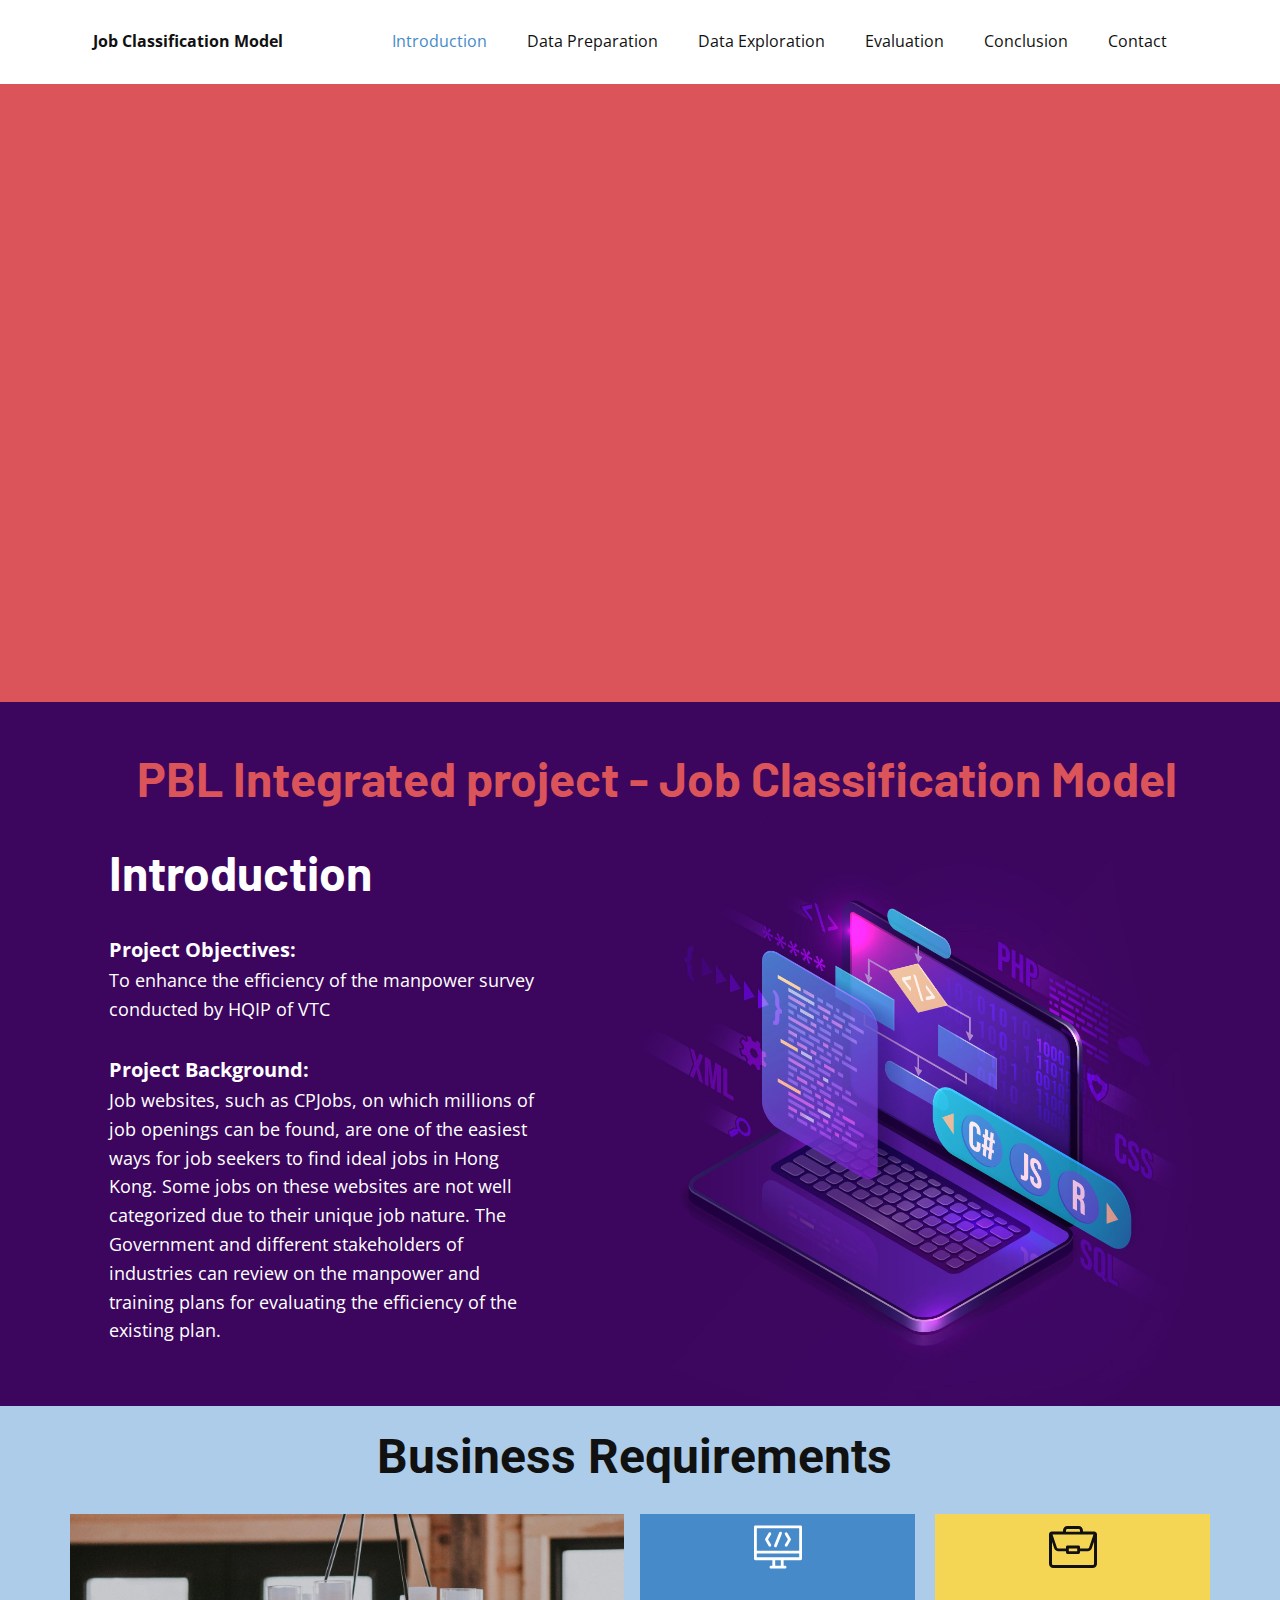
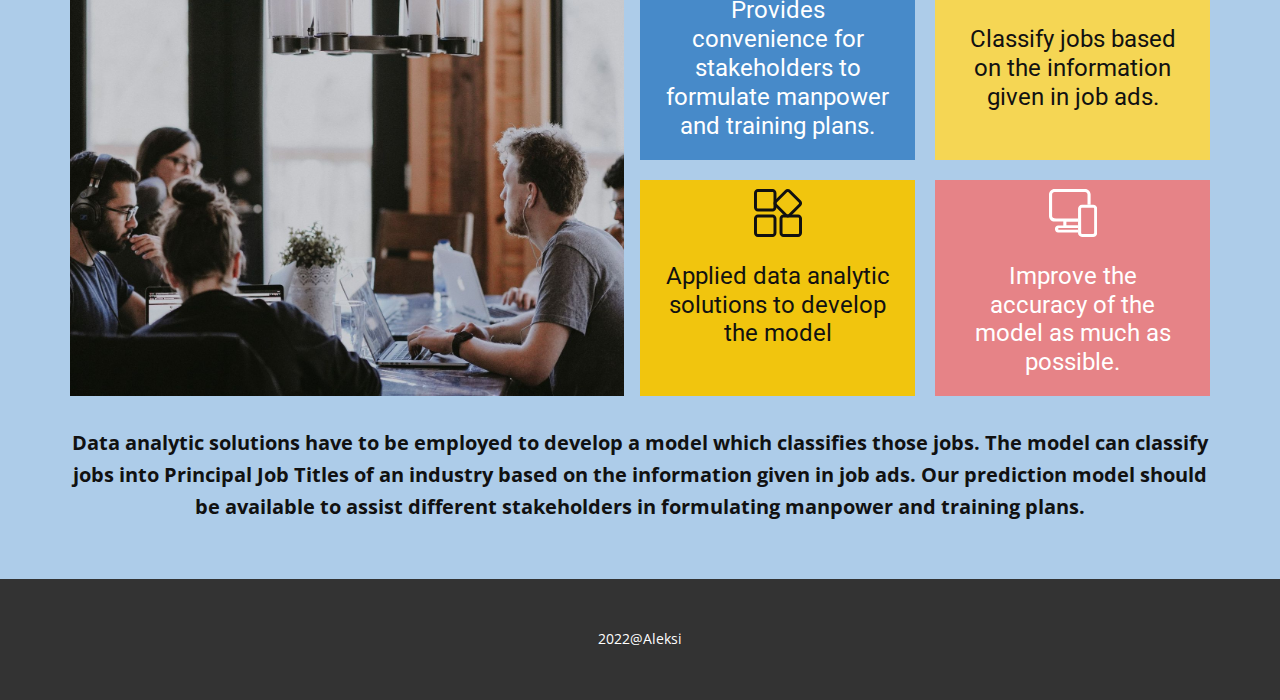
<file: index.html>
<!DOCTYPE html>
<html style="font-size: 16px;" lang="en"><head>
<!-- Google tag (gtag.js) -->
<script async src="https://www.googletagmanager.com/gtag/js?id=G-549F4WV873"></script>
<script>
  window.dataLayer = window.dataLayer || [];
  function gtag(){dataLayer.push(arguments);}
  gtag('js', new Date());

  gtag('config', 'G-549F4WV873');
</script>

    <meta name="viewport" content="width=device-width, initial-scale=1.0">
    <meta charset="utf-8">
    <meta name="keywords" content="Web Software Developers, Key Features, Data Visualization, IT solutions, IT solutions, Web Analytics, We are directly involved in t​he process, Get in Touch!">
    <meta name="description" content="">
    <title>Introduction</title>
    <link rel="stylesheet" href="bkz.css" media="screen">
<link rel="stylesheet" href="Introduction.css" media="screen">
    <script class="u-script" type="text/javascript" src="jquery.js" defer=""></script>
    <script class="u-script" type="text/javascript" src="bkz.js" defer=""></script>
    <meta name="generator" content="BKz 4.13.4">
    <link id="u-theme-google-font" rel="stylesheet" href="https://fonts.googleapis.com/css?family=Roboto:100,100i,300,300i,400,400i,500,500i,700,700i,900,900i|Open+Sans:300,300i,400,400i,500,500i,600,600i,700,700i,800,800i">
    <link id="u-page-google-font" rel="stylesheet" href="https://fonts.googleapis.com/css?family=Barlow:100,100i,200,200i,300,300i,400,400i,500,500i,600,600i,700,700i,800,800i,900,900i">
    
    
    
    
    <script type="application/ld+json">{
		"@context": "http://schema.org",
		"@type": "Organization",
		"name": ""
}</script>
    <meta name="theme-color" content="#478ac9">
    <meta property="og:title" content="Introduction">
    <meta property="og:type" content="website">
  </head>
  <body data-home-page="Introduction.html" data-home-page-title="Introduction" class="u-body u-xl-mode"><header class="u-clearfix u-header u-header" id="sec-3e84"><div class="u-clearfix u-sheet u-sheet-1">
        <nav class="u-menu u-menu-dropdown u-offcanvas u-menu-1" data-position="">
          <div class="menu-collapse" style="font-size: 1rem; letter-spacing: 0px;">
            <a class="u-button-style u-custom-left-right-menu-spacing u-custom-padding-bottom u-custom-top-bottom-menu-spacing u-nav-link u-text-active-palette-1-base u-text-hover-palette-2-base" href="#">
              <svg class="u-svg-link" viewBox="0 0 24 24"><use xmlns:xlink="http://www.w3.org/1999/xlink" xlink:href="#menu-hamburger"></use></svg>
              <svg class="u-svg-content" version="1.1" id="menu-hamburger" viewBox="0 0 16 16" x="0px" y="0px" xmlns:xlink="http://www.w3.org/1999/xlink" xmlns="http://www.w3.org/2000/svg"><g><rect y="1" width="16" height="2"></rect><rect y="7" width="16" height="2"></rect><rect y="13" width="16" height="2"></rect>
</g></svg>
            </a>
          </div>
          <div class="u-custom-menu u-nav-container">
            <ul class="u-nav u-unstyled u-nav-1"><li class="u-nav-item"><a class="u-button-style u-nav-link u-text-active-palette-1-base u-text-hover-palette-2-base" href="Introduction.html" style="padding: 10px 20px;"> Introduction</a>
</li><li class="u-nav-item"><a class="u-button-style u-nav-link u-text-active-palette-1-base u-text-hover-palette-2-base" href="Data-Preparation.html" style="padding: 10px 20px;">Data Preparation</a>
</li><li class="u-nav-item"><a class="u-button-style u-nav-link u-text-active-palette-1-base u-text-hover-palette-2-base" href="​Data-Exploration.html" style="padding: 10px 20px;"> Data Exploration</a>
</li><li class="u-nav-item"><a class="u-button-style u-nav-link u-text-active-palette-1-base u-text-hover-palette-2-base" href="Evaluation.html" style="padding: 10px 20px;">Evaluation</a>
</li><li class="u-nav-item"><a class="u-button-style u-nav-link u-text-active-palette-1-base u-text-hover-palette-2-base" href="​Conclusion.html" style="padding: 10px 20px;"> Conclusion</a>
</li><li class="u-nav-item"><a class="u-button-style u-nav-link u-text-active-palette-1-base u-text-hover-palette-2-base" href="Contact.html" style="padding: 10px 20px;">Contact</a>
</li></ul>
          </div>
          <div class="u-custom-menu u-nav-container-collapse">
            <div class="u-black u-container-style u-inner-container-layout u-opacity u-opacity-95 u-sidenav">
              <div class="u-inner-container-layout u-sidenav-overflow">
                <div class="u-menu-close"></div>
                <ul class="u-align-center u-nav u-popupmenu-items u-unstyled u-nav-2"><li class="u-nav-item"><a class="u-button-style u-nav-link" href="Introduction.html"> Introduction</a>
</li><li class="u-nav-item"><a class="u-button-style u-nav-link" href="Data-Preparation.html">Data Preparation</a>
</li><li class="u-nav-item"><a class="u-button-style u-nav-link" href="​Data-Exploration.html"> Data Exploration</a>
</li><li class="u-nav-item"><a class="u-button-style u-nav-link" href="Evaluation.html">Evaluation</a>
</li><li class="u-nav-item"><a class="u-button-style u-nav-link" href="​Conclusion.html"> Conclusion</a>
</li><li class="u-nav-item"><a class="u-button-style u-nav-link" href="Contact.html">Contact</a>
</li></ul>
              </div>
            </div>
            <div class="u-black u-menu-overlay u-opacity u-opacity-70"></div>
          </div>
        </nav>
        <p class="u-text u-text-default u-text-1"><b>Job Classification Model</b>
        </p>
      </div></header>
    <section class="u-align-center u-clearfix u-palette-2-base u-section-1" id="sec-b5ca">
      <div class="u-clearfix u-sheet u-valign-middle u-sheet-1">
        <div class="u-align-left u-expanded-width-sm u-expanded-width-xs u-video u-video-1">
          <div class="embed-responsive embed-responsive-1">
            <iframe style="position: absolute;top: 0;left: 0;width: 100%;height: 100%;" class="embed-responsive-item" src="https://www.youtube.com/embed/cItAq_md2cc?autoplay=1&mute=1;showinfo=0&amp;controls=0&amp;start=0" frameborder="0" allowfullscreen=""></iframe>
          </div>
        </div>
      </div>
    </section>
    <section class="u-align-left u-clearfix u-image u-section-2" id="carousel_3e8e" data-image-width="1980" data-image-height="1350">
      <div class="u-clearfix u-sheet u-sheet-1">
        <div class="u-clearfix u-layout-wrap u-layout-wrap-1">
          <div class="u-gutter-0 u-layout">
            <div class="u-layout-row">
              <div class="u-align-left u-container-style u-layout-cell u-left-cell u-shape-rectangle u-size-27 u-layout-cell-1">
                <div class="u-container-layout u-container-layout-1">
                  <h1 class="Introduction u-custom-font u-text u-text-body-alt-color u-text-1"> Introduction</h1>
                  <p class="u-text u-text-body-alt-color u-text-2">
                    <span style="font-weight: 700;">
                      <span style="font-size: 1.25rem;">Project Objectives:</span>
                    </span>
                    <br> To enhance the
efficiency of the manpower survey conducted by HQIP of VTC&nbsp;&nbsp;<br>
                  </p>
                  <p class="u-text u-text-body-alt-color u-text-3">
                    <span style="font-weight: 700;">
                      <span style="font-size: 1.25rem;">Project Background:</span>
                    </span>
                    <span style="font-weight: 700;">
                      <br>
                    </span> Job websites, such as
CPJobs, on which millions of job openings can be found, are one of the easiest
ways for job seekers to find ideal jobs in Hong Kong. Some jobs on these websites
are not well categorized due to their unique job nature. The Government and different
stakeholders of industries can review on the manpower and training plans for
evaluating the efficiency of the existing plan.&nbsp;<br>
                  </p>
                </div>
              </div>
              <div class="u-align-left u-container-style u-image u-layout-cell u-right-cell u-size-33 u-image-1" data-image-width="1372" data-image-height="1235">
                <div class="u-container-layout u-valign-bottom u-container-layout-2"></div>
              </div>
            </div>
          </div>
        </div>
        <h1 class="Introduction u-custom-font u-text u-text-body-alt-color u-text-4">
          <span class="u-text-palette-2-base"> PBL Integrated project - Job Classification Model&nbsp;</span>
          <br>
        </h1>
      </div>
    </section>
    <section class="u-align-center u-clearfix u-palette-1-light-2 u-section-3" id="carousel_7a94">
      <div class="u-clearfix u-sheet u-sheet-1">
        <h1 class="u-align-center u-text u-text-1"> Business Requirements&nbsp;<br>
        </h1>
        <img alt="" class="u-expanded-width-md u-expanded-width-sm u-expanded-width-xs u-image u-image-default u-image-1" src="images/pc1.1.jpg" data-image-width="1920" data-image-height="1259">
        <div class="u-expanded-width-md u-expanded-width-sm u-expanded-width-xs u-list u-list-1">
          <div class="u-repeater u-repeater-1">
            <div class="u-align-center u-container-style u-custom-item u-list-item u-palette-1-base u-repeater-item u-list-item-1">
              <div class="u-container-layout u-similar-container u-container-layout-1"><span class="u-icon u-icon-1"><svg class="u-svg-link" preserveAspectRatio="xMidYMin slice" viewBox="0 0 512 512" style=""><use xmlns:xlink="http://www.w3.org/1999/xlink" xlink:href="#svg-d891"></use></svg><svg class="u-svg-content" viewBox="0 0 512 512" id="svg-d891"><g><path d="m497 26h-482c-8.284 0-15 6.716-15 15v340c0 8.284 6.716 15 15 15h181v60h-15c-8.284 0-15 6.716-15 15s6.716 15 15 15h150c8.284 0 15-6.716 15-15s-6.716-15-15-15h-15v-60h181c8.284 0 15-6.716 15-15v-340c0-8.284-6.716-15-15-15zm-15 30v240h-452v-240zm-196 400h-60v-60h60zm-256-90v-40h452v40z"></path><path d="m223.381 258.012c1.818.724 3.694 1.066 5.539 1.066 5.964 0 11.604-3.581 13.942-9.46l54.15-136.147c3.062-7.697-.697-16.42-8.395-19.481-7.698-3.063-16.42.697-19.481 8.395l-54.15 136.148c-3.061 7.696.698 16.417 8.395 19.479z"></path><path d="m335.557 250.526c2.367 1.372 4.953 2.023 7.504 2.023 5.177 0 10.213-2.683 12.994-7.484l36.363-62.777c2.741-4.732 2.69-10.58-.133-15.263l-36.363-60.315c-4.277-7.095-13.495-9.378-20.591-5.102-7.095 4.277-9.379 13.496-5.102 20.591l31.786 52.724-31.919 55.106c-4.153 7.167-1.708 16.345 5.461 20.497z"></path><path d="m155.945 245.065c2.782 4.802 7.817 7.484 12.994 7.484 2.551 0 5.138-.651 7.504-2.023 7.168-4.152 9.613-13.33 5.461-20.498l-31.919-55.106 31.786-52.724c4.277-7.095 1.993-16.313-5.102-20.591-7.096-4.278-16.314-1.993-20.591 5.102l-36.363 60.315c-2.823 4.683-2.874 10.531-.133 15.263z"></path>
</g></svg>
            
            
          </span>
                <h4 class="u-align-center u-custom-item u-text u-text-2"> Provides convenience for stakeholders to formulate manpower and training plans.<br>
                </h4>
              </div>
            </div>
            <div class="u-align-center u-container-style u-custom-item u-list-item u-palette-3-light-1 u-repeater-item u-list-item-2">
              <div class="u-container-layout u-similar-container u-container-layout-2"><span class="u-icon u-icon-2"><svg class="u-svg-link" preserveAspectRatio="xMidYMin slice" viewBox="0 0 128 128" style=""><use xmlns:xlink="http://www.w3.org/1999/xlink" xlink:href="#svg-5919"></use></svg><svg class="u-svg-content" viewBox="0 0 128 128" id="svg-5919"><path d="m78.9 15.9c2.1 0 3.7 1.7 3.7 3.7v3.7h-37.2v-3.7c0-2 1.7-3.7 3.7-3.7h29.8m39.7 14.8-11.6 34.5c-0.5 1.5-1.9 2.5-3.5 2.5h-20.9v-3.7c0-2-1.7-3.7-3.7-3.7h-29.8c-2.1 0-3.7 1.7-3.7 3.7v3.7h-20.9c-1.6 0-3-1-3.5-2.5l-11.6-34.5h109.2m1.5 19.1v58.6c0 2-1.7 3.7-3.7 3.7h-104.7c-2.1 0-3.7-1.7-3.7-3.7v-58.6l5.9 17.7c1.5 4.5 5.8 7.6 10.6 7.6h20.9v3.7c0 2 1.7 3.7 3.7 3.7h29.8c2.1 0 3.7-1.7 3.7-3.7v-3.7h20.9c4.8 0 9.1-3 10.6-7.6l6-17.7m-44.9 17.9v7.4h-22.4v-7.4h22.4m15.3-44.9v-3.2c0-6.4-5.2-11.6-11.6-11.6h-29.8c-6.4 0-11.7 5.2-11.7 11.6v3.2h-29.5c-4.4 0-7.9 3.5-7.9 7.9v77.7c0 6.4 5.2 11.6 11.7 11.6h104.7c6.4 0 11.7-5.2 11.7-11.6v-77.7c0-4.4-3.6-7.9-7.9-7.9h-29.7z"></path></svg>
            
            
          </span>
                <h4 class="u-align-center u-custom-item u-text u-text-3">
                  <br>Classify jobs based on the information given in job ads.<br>
                </h4>
              </div>
            </div>
            <div class="u-align-center u-container-style u-custom-item u-list-item u-palette-3-base u-repeater-item u-shape-rectangle">
              <div class="u-container-layout u-similar-container u-container-layout-3"><span class="u-icon u-icon-3"><svg class="u-svg-link" preserveAspectRatio="xMidYMin slice" viewBox="0 0 128 128" style=""><use xmlns:xlink="http://www.w3.org/1999/xlink" xlink:href="#svg-492f"></use></svg><svg class="u-svg-content" viewBox="0 0 128 128" id="svg-492f"><path d="m117.4 76c1.5 0 2.7 1.2 2.7 2.7v38.7c0 1.5-1.2 2.7-2.7 2.7h-38.7c-1.5 0-2.7-1.2-2.7-2.7v-38.7c0-1.5 1.2-2.7 2.7-2.7h38.7m0-7.9h-38.7c-5.8 0-10.6 4.8-10.6 10.6v38.7c0 5.8 4.8 10.6 10.6 10.6h38.7c5.8 0 10.6-4.8 10.6-10.6v-38.7c0-5.8-4.8-10.6-10.6-10.6z"></path><path d="m49.3 7.9c1.5 0 2.7 1.2 2.7 2.7v38.7c0 1.5-1.2 2.7-2.7 2.7h-38.7c-1.5 0-2.7-1.2-2.7-2.7v-38.7c0-1.5 1.2-2.7 2.7-2.7h38.7m0-7.9h-38.7c-5.8 0-10.6 4.8-10.6 10.6v38.7c0 5.8 4.8 10.6 10.6 10.6h38.7c5.8 0 10.6-4.8 10.6-10.6v-38.7c0-5.8-4.8-10.6-10.6-10.6z"></path><path d="m90 7.9c0.7 0 1.4 0.3 1.9 0.8l27.4 27.4c1 1 1 2.7 0 3.8l-27.4 27.3c-0.5 0.5-1.2 0.8-1.9 0.8s-1.4-0.3-1.9-0.8l-27.3-27.3c-1-1-1-2.7 0-3.8l27.3-27.4c0.6-0.5 1.3-0.8 1.9-0.8m0-7.9c-2.8 0-5.5 1.1-7.5 3.1l-27.3 27.4c-2 2-3.1 4.7-3.1 7.5s1.1 5.5 3.1 7.5l27.4 27.4c2 2 4.7 3.1 7.5 3.1s5.5-1.1 7.5-3.1l27.4-27.4c2-2 3.1-4.7 3.1-7.5s-1.1-5.5-3.1-7.5l-27.5-27.4c-2-2-4.6-3.1-7.5-3.1z"></path><path d="m49.3 76c1.5 0 2.7 1.2 2.7 2.7v38.7c0 1.5-1.2 2.7-2.7 2.7h-38.7c-1.5 0-2.7-1.2-2.7-2.7v-38.7c0-1.5 1.2-2.7 2.7-2.7h38.7m0-7.9h-38.7c-5.8 0-10.6 4.8-10.6 10.6v38.7c0 5.8 4.8 10.6 10.6 10.6h38.7c5.8 0 10.6-4.8 10.6-10.6v-38.7c0-5.8-4.8-10.6-10.6-10.6z"></path></svg>
            
            
          </span>
                <h4 class="u-align-center u-custom-item u-text u-text-4"> Applied data analytic solutions to develop the model</h4>
              </div>
            </div>
            <div class="u-align-center u-container-style u-list-item u-palette-2-light-1 u-repeater-item u-shape-rectangle u-list-item-4">
              <div class="u-container-layout u-similar-container u-container-layout-4"><span class="u-icon u-icon-4"><svg class="u-svg-link" preserveAspectRatio="xMidYMin slice" viewBox="0 0 128 128" style=""><use xmlns:xlink="http://www.w3.org/1999/xlink" xlink:href="#svg-4ce9"></use></svg><svg class="u-svg-content" viewBox="0 0 128 128" id="svg-4ce9"><path d="m26.4 108.7c-1.2 0-2.2-1-2.2-2.2s1-2.2 4.7-2.2h48.7v-7.4h-31.2v-9.9h31.2v-8.4h-58.7c-7.7 0-10.6-3-10.6-6.6v-57.1c0-3.7 3-6.6 6.6-6.6h81.2c3.7 0 6.6 3 6.6 6.6v27h8.3v-27c0-8.2-6.7-14.9-14.9-14.9h-81.2c-8.2 0-14.9 6.7-14.9 14.9v57.1c0 8.2 6.7 14.9 14.9 14.9h23.2v10.1h-13.8c-4.3 0-8.5 3.7-8.5 9.5v0.2c0 4.6 3.7 9.3 8.3 9.3h53.5v-7.3h-51.2z"></path><path d="m118 41.9h-30c-5.8 0-10.5 4.7-10.5 10.6 0 0 0.1 66.3 0.1 66.4 0 4.3 5.1 9 10.4 9h30c5.6 0 10.2-4.4 10.5-10.1v-65.3c0-5.9-4.7-10.6-10.5-10.6zm2.4 75.5c-0.1 1.3-1.1 2.3-2.4 2.3h-30c-1 0-1.9-0.7-2.2-1.6l-0.2-65.6c0-1.3 1.1-2.4 2.4-2.4h30c1.3 0 2.4 1.1 2.4 2.4v64.9z"></path></svg>
            
            
          </span>
                <h4 class="u-align-center u-custom-item u-text u-text-5"> Improve the accuracy of the model as much as possible.<br>
                </h4>
              </div>
            </div>
          </div>
        </div>
        <p class="u-align-center u-text u-text-6"> Data analytic solutions have to be employed to develop a model which classifies those jobs. The model can classify jobs into Principal Job Titles of an industry based on the information given in job ads. Our prediction model should be available to assist different stakeholders in formulating manpower and training plans.</p>
      </div>
    </section>
    
    
    <footer class="u-align-center u-clearfix u-footer u-grey-80 u-footer" id="sec-b8c3"><div class="u-clearfix u-sheet u-sheet-1">
        <p class="u-small-text u-text u-text-variant u-text-1">2022@Aleksi</p>
      </div></footer>

  
</body></html>
</file>
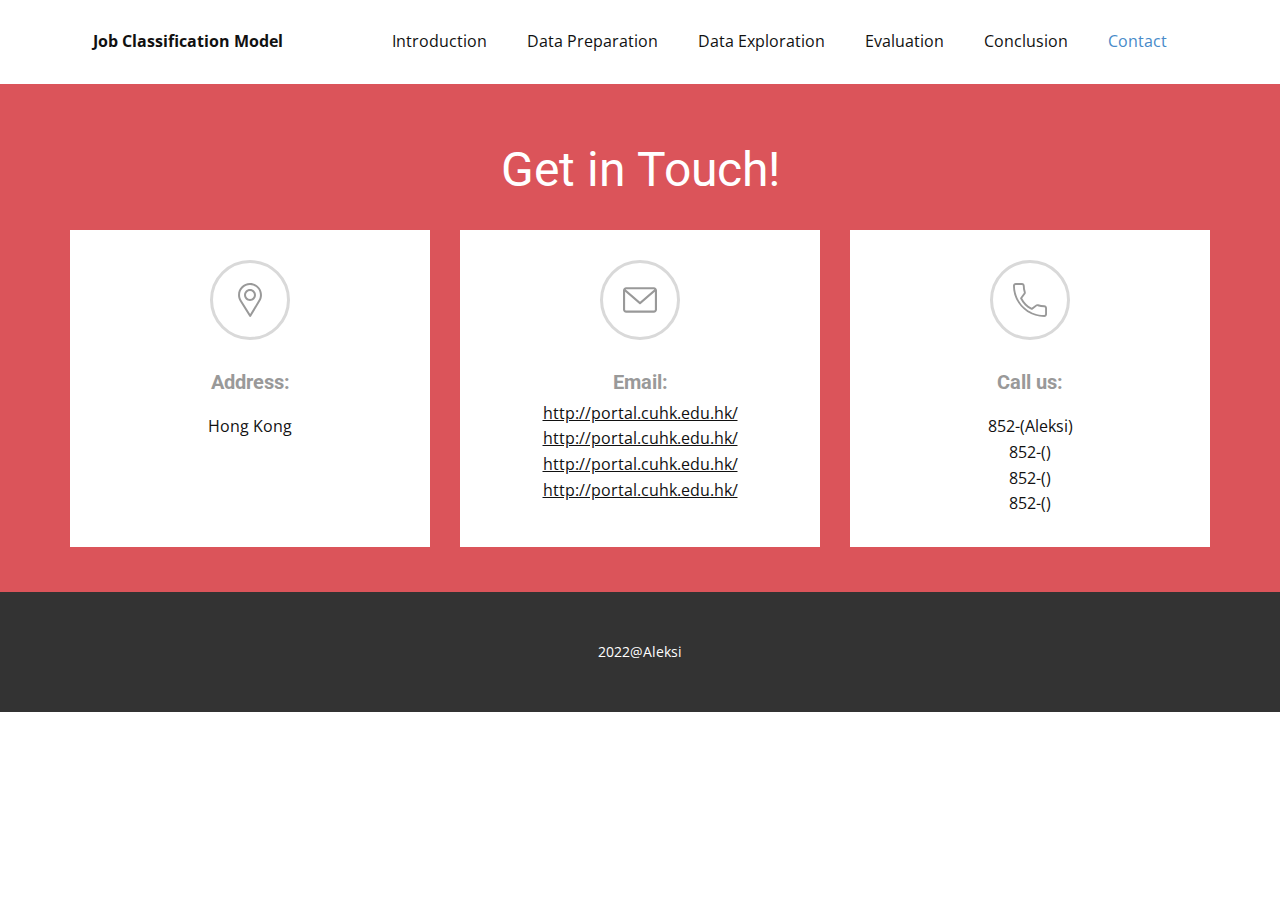
<file: Contact.html>
<!DOCTYPE html>
<html style="font-size: 16px;" lang="en"><head>
<!-- Google tag (gtag.js) -->
<script async src="https://www.googletagmanager.com/gtag/js?id=G-549F4WV873"></script>
<script>
  window.dataLayer = window.dataLayer || [];
  function gtag(){dataLayer.push(arguments);}
  gtag('js', new Date());

  gtag('config', 'G-549F4WV873');
</script>

    <meta name="viewport" content="width=device-width, initial-scale=1.0">
    <meta charset="utf-8">
    <meta name="keywords" content="Get in Touch!">
    <meta name="description" content="">
    <title>Contact</title>
    <link rel="stylesheet" href="bkz.css" media="screen">
<link rel="stylesheet" href="Contact.css" media="screen">
    <script class="u-script" type="text/javascript" src="jquery.js" defer=""></script>
    <script class="u-script" type="text/javascript" src="bkz.js" defer=""></script>
    <meta name="generator" content="BKz 4.13.4">
    <link id="u-theme-google-font" rel="stylesheet" href="https://fonts.googleapis.com/css?family=Roboto:100,100i,300,300i,400,400i,500,500i,700,700i,900,900i|Open+Sans:300,300i,400,400i,500,500i,600,600i,700,700i,800,800i">
    
    
    <script type="application/ld+json">{
		"@context": "http://schema.org",
		"@type": "Organization",
		"name": ""
}</script>
    <meta name="theme-color" content="#478ac9">
    <meta property="og:title" content="Contact">
    <meta property="og:type" content="website">
  </head>
  <body class="u-body u-xl-mode"><header class="u-clearfix u-header u-header" id="sec-3e84"><div class="u-clearfix u-sheet u-sheet-1">
        <nav class="u-menu u-menu-dropdown u-offcanvas u-menu-1" data-position="">
          <div class="menu-collapse" style="font-size: 1rem; letter-spacing: 0px;">
            <a class="u-button-style u-custom-left-right-menu-spacing u-custom-padding-bottom u-custom-top-bottom-menu-spacing u-nav-link u-text-active-palette-1-base u-text-hover-palette-2-base" href="#">
              <svg class="u-svg-link" viewBox="0 0 24 24"><use xmlns:xlink="http://www.w3.org/1999/xlink" xlink:href="#menu-hamburger"></use></svg>
              <svg class="u-svg-content" version="1.1" id="menu-hamburger" viewBox="0 0 16 16" x="0px" y="0px" xmlns:xlink="http://www.w3.org/1999/xlink" xmlns="http://www.w3.org/2000/svg"><g><rect y="1" width="16" height="2"></rect><rect y="7" width="16" height="2"></rect><rect y="13" width="16" height="2"></rect>
</g></svg>
            </a>
          </div>
          <div class="u-custom-menu u-nav-container">
            <ul class="u-nav u-unstyled u-nav-1"><li class="u-nav-item"><a class="u-button-style u-nav-link u-text-active-palette-1-base u-text-hover-palette-2-base" href="Introduction.html" style="padding: 10px 20px;"> Introduction</a>
</li><li class="u-nav-item"><a class="u-button-style u-nav-link u-text-active-palette-1-base u-text-hover-palette-2-base" href="Data-Preparation.html" style="padding: 10px 20px;">Data Preparation</a>
</li><li class="u-nav-item"><a class="u-button-style u-nav-link u-text-active-palette-1-base u-text-hover-palette-2-base" href="​Data-Exploration.html" style="padding: 10px 20px;"> Data Exploration</a>
</li><li class="u-nav-item"><a class="u-button-style u-nav-link u-text-active-palette-1-base u-text-hover-palette-2-base" href="Evaluation.html" style="padding: 10px 20px;">Evaluation</a>
</li><li class="u-nav-item"><a class="u-button-style u-nav-link u-text-active-palette-1-base u-text-hover-palette-2-base" href="​Conclusion.html" style="padding: 10px 20px;"> Conclusion</a>
</li><li class="u-nav-item"><a class="u-button-style u-nav-link u-text-active-palette-1-base u-text-hover-palette-2-base" href="Contact.html" style="padding: 10px 20px;">Contact</a>
</li></ul>
          </div>
          <div class="u-custom-menu u-nav-container-collapse">
            <div class="u-black u-container-style u-inner-container-layout u-opacity u-opacity-95 u-sidenav">
              <div class="u-inner-container-layout u-sidenav-overflow">
                <div class="u-menu-close"></div>
                <ul class="u-align-center u-nav u-popupmenu-items u-unstyled u-nav-2"><li class="u-nav-item"><a class="u-button-style u-nav-link" href="Introduction.html"> Introduction</a>
</li><li class="u-nav-item"><a class="u-button-style u-nav-link" href="Data-Preparation.html">Data Preparation</a>
</li><li class="u-nav-item"><a class="u-button-style u-nav-link" href="​Data-Exploration.html"> Data Exploration</a>
</li><li class="u-nav-item"><a class="u-button-style u-nav-link" href="Evaluation.html">Evaluation</a>
</li><li class="u-nav-item"><a class="u-button-style u-nav-link" href="​Conclusion.html"> Conclusion</a>
</li><li class="u-nav-item"><a class="u-button-style u-nav-link" href="Contact.html">Contact</a>
</li></ul>
              </div>
            </div>
            <div class="u-black u-menu-overlay u-opacity u-opacity-70"></div>
          </div>
        </nav>
        <p class="u-text u-text-default u-text-1"><b>Job Classification Model</b>
        </p>
      </div></header> 
    <section class="u-align-center u-clearfix u-palette-2-base u-section-1" id="sec-b3f1">
      <div class="u-clearfix u-sheet u-sheet-1">
        <h1 class="u-text u-text-1">Get in Touch!<br>
        </h1>
        <div class="u-clearfix u-expanded-width u-gutter-30 u-layout-wrap u-layout-wrap-1">
          <div class="u-gutter-0 u-layout">
            <div class="u-layout-col">
              <div class="u-size-60">
                <div class="u-layout-row">
                  <div class="u-align-center u-container-style u-layout-cell u-left-cell u-size-20 u-white u-layout-cell-1">
                    <div class="u-container-layout u-valign-top u-container-layout-1"><span class="u-border-3 u-border-grey-15 u-icon u-icon-circle u-text-grey-40 u-icon-1"><svg class="u-svg-link" preserveAspectRatio="xMidYMin slice" viewBox="0 0 512 512" style=""><use xmlns:xlink="http://www.w3.org/1999/xlink" xlink:href="#svg-efd4"></use></svg><svg class="u-svg-content" viewBox="0 0 512 512" x="0px" y="0px" id="svg-efd4" style="enable-background:new 0 0 512 512;"><g><g><path d="M256,0C156.748,0,76,80.748,76,180c0,33.534,9.289,66.26,26.869,94.652l142.885,230.257    c2.737,4.411,7.559,7.091,12.745,7.091c0.04,0,0.079,0,0.119,0c5.231-0.041,10.063-2.804,12.75-7.292L410.611,272.22    C427.221,244.428,436,212.539,436,180C436,80.748,355.252,0,256,0z M384.866,256.818L258.272,468.186l-129.905-209.34    C113.734,235.214,105.8,207.95,105.8,180c0-82.71,67.49-150.2,150.2-150.2S406.1,97.29,406.1,180    C406.1,207.121,398.689,233.688,384.866,256.818z"></path>
</g>
</g><g><g><path d="M256,90c-49.626,0-90,40.374-90,90c0,49.309,39.717,90,90,90c50.903,0,90-41.233,90-90C346,130.374,305.626,90,256,90z     M256,240.2c-33.257,0-60.2-27.033-60.2-60.2c0-33.084,27.116-60.2,60.2-60.2s60.1,27.116,60.1,60.2    C316.1,212.683,289.784,240.2,256,240.2z"></path>
</g>
</g></svg></span>
                      <h5 class="u-text u-text-grey-40 u-text-2">Address:</h5>
                      <p class="u-text u-text-3">Hong Kong</p>
                    </div>
                  </div>
                  <div class="u-container-style u-layout-cell u-size-20 u-white u-layout-cell-2">
                    <div class="u-container-layout u-container-layout-2"><span class="u-border-3 u-border-grey-15 u-icon u-icon-circle u-text-grey-40 u-icon-2"><svg class="u-svg-link" preserveAspectRatio="xMidYMin slice" viewBox="0 0 479.058 479.058" style=""><use xmlns:xlink="http://www.w3.org/1999/xlink" xlink:href="#svg-0cbc"></use></svg><svg class="u-svg-content" viewBox="0 0 479.058 479.058" id="svg-0cbc"><path d="m434.146 59.882h-389.234c-24.766 0-44.912 20.146-44.912 44.912v269.47c0 24.766 20.146 44.912 44.912 44.912h389.234c24.766 0 44.912-20.146 44.912-44.912v-269.47c0-24.766-20.146-44.912-44.912-44.912zm0 29.941c2.034 0 3.969.422 5.738 1.159l-200.355 173.649-200.356-173.649c1.769-.736 3.704-1.159 5.738-1.159zm0 299.411h-389.234c-8.26 0-14.971-6.71-14.971-14.971v-251.648l199.778 173.141c2.822 2.441 6.316 3.655 9.81 3.655s6.988-1.213 9.81-3.655l199.778-173.141v251.649c-.001 8.26-6.711 14.97-14.971 14.97z"></path></svg></span>
                      <h5 class="u-align-center u-text u-text-grey-40 u-text-4">Email:</h5>
                      <a href="mailto:http://portal.cuhk.edu.hk/" class="u-border-active-none u-border-hover-none u-btn u-btn-rectangle u-button-style u-none u-text-body-color u-text-hover-palette-2-base u-btn-1">http://portal.cuhk.edu.hk/</a>
                      <a href="mailto:http://portal.cuhk.edu.hk/" class="u-border-active-none u-border-hover-none u-btn u-btn-rectangle u-button-style u-none u-text-body-color u-text-hover-palette-2-base u-btn-2">http://portal.cuhk.edu.hk/</a>
                      <a href="mailto:http://portal.cuhk.edu.hk/" class="u-border-active-none u-border-hover-none u-btn u-btn-rectangle u-button-style u-none u-text-body-color u-text-hover-palette-2-base u-btn-3">http://portal.cuhk.edu.hk/</a>
                      <a href="mailto:http://portal.cuhk.edu.hk/" class="u-border-active-none u-border-hover-none u-btn u-btn-rectangle u-button-style u-none u-text-body-color u-text-hover-palette-2-base u-btn-4">http://portal.cuhk.edu.hk/</a>
                    </div>
                  </div>
                  <div class="u-align-center u-container-style u-layout-cell u-right-cell u-size-20 u-white u-layout-cell-3">
                    <div class="u-container-layout u-valign-top u-container-layout-3"><span class="u-border-3 u-border-grey-15 u-icon u-icon-circle u-text-grey-40 u-icon-3"><svg class="u-svg-link" preserveAspectRatio="xMidYMin slice" viewBox="0 0 384 384" style=""><use xmlns:xlink="http://www.w3.org/1999/xlink" xlink:href="#svg-a821"></use></svg><svg class="u-svg-content" viewBox="0 0 384 384" x="0px" y="0px" id="svg-a821" style="enable-background:new 0 0 384 384;"><g><g><path d="M353.188,252.052c-23.51,0-46.594-3.677-68.469-10.906c-10.906-3.719-23.323-0.833-30.438,6.417l-43.177,32.594    c-50.073-26.729-80.917-57.563-107.281-107.26l31.635-42.052c8.219-8.208,11.167-20.198,7.635-31.448    c-7.26-21.99-10.948-45.063-10.948-68.583C132.146,13.823,118.323,0,101.333,0H30.812C13.823,0,0,13.823,0,30.812    C0,225.563,158.438,384,353.188,384c16.99,0,30.813-13.823,30.813-30.813v-70.323C384,265.875,370.177,252.052,353.188,252.052z     M362.667,353.188c0,5.229-4.25,9.479-9.479,9.479c-182.99,0-331.854-148.865-331.854-331.854c0-5.229,4.25-9.479,9.479-9.479    h70.521c5.229,0,9.479,4.25,9.479,9.479c0,25.802,4.052,51.125,11.979,75.115c1.104,3.542,0.208,7.208-3.375,10.938L82.75,165.427    c-2.458,3.26-2.844,7.625-1,11.26c29.927,58.823,66.292,95.188,125.531,125.542c3.604,1.885,8.021,1.49,11.292-0.979    l49.677-37.635c2.51-2.51,6.271-3.406,9.667-2.25c24.156,7.979,49.479,12.021,75.271,12.021c5.229,0,9.479,4.25,9.479,9.479    V353.188z"></path>
</g>
</g></svg></span>
                      <h5 class="u-text u-text-grey-40 u-text-5">Call us:</h5>
                      <p class="u-text u-text-6">852-(Aleksi)<br>852-()<br>852-()<br>852-()<br>
                      </p>
                    </div>
                  </div>
                </div>
              </div>
            </div>
          </div>
        </div>
      </div>
    </section>
    
    
    <footer class="u-align-center u-clearfix u-footer u-grey-80 u-footer" id="sec-b8c3"><div class="u-clearfix u-sheet u-sheet-1">
        <p class="u-small-text u-text u-text-variant u-text-1">2022@Aleksi</p>
      </div></footer>
  
</body></html>
</file>
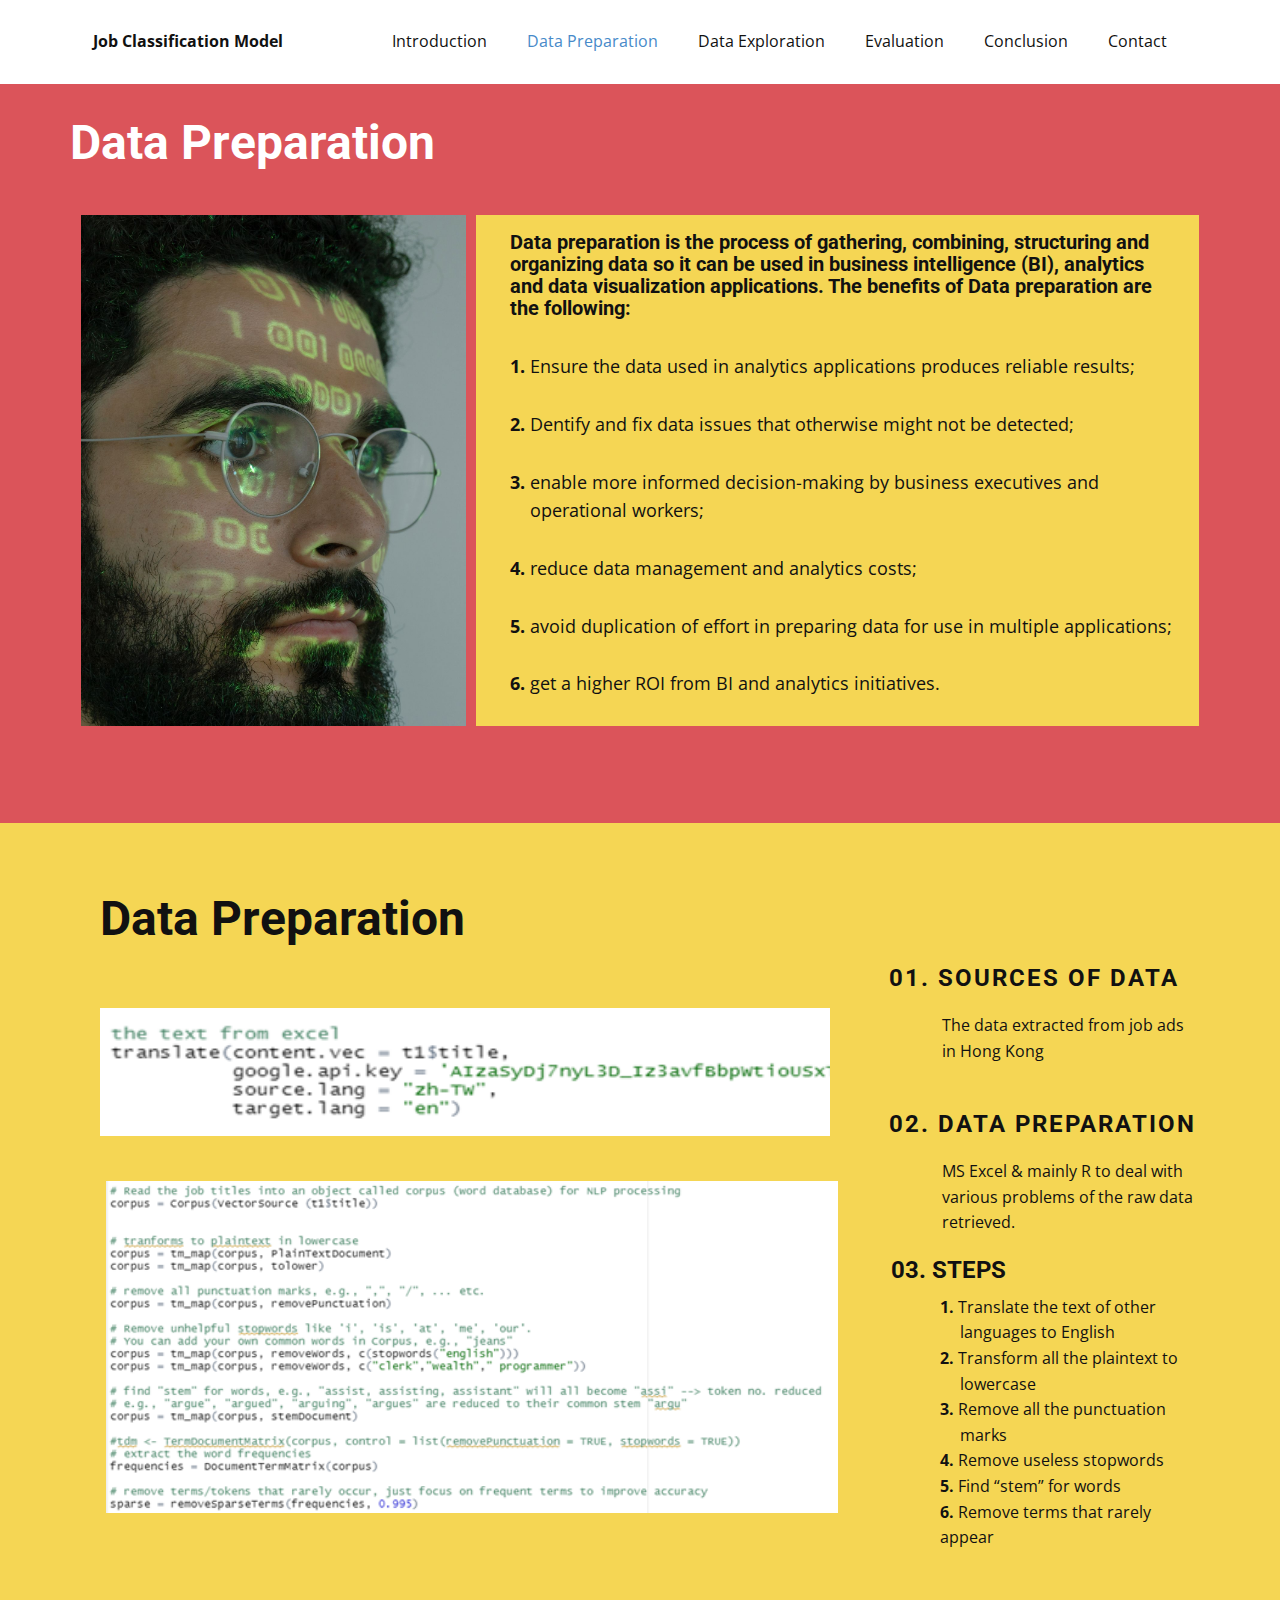
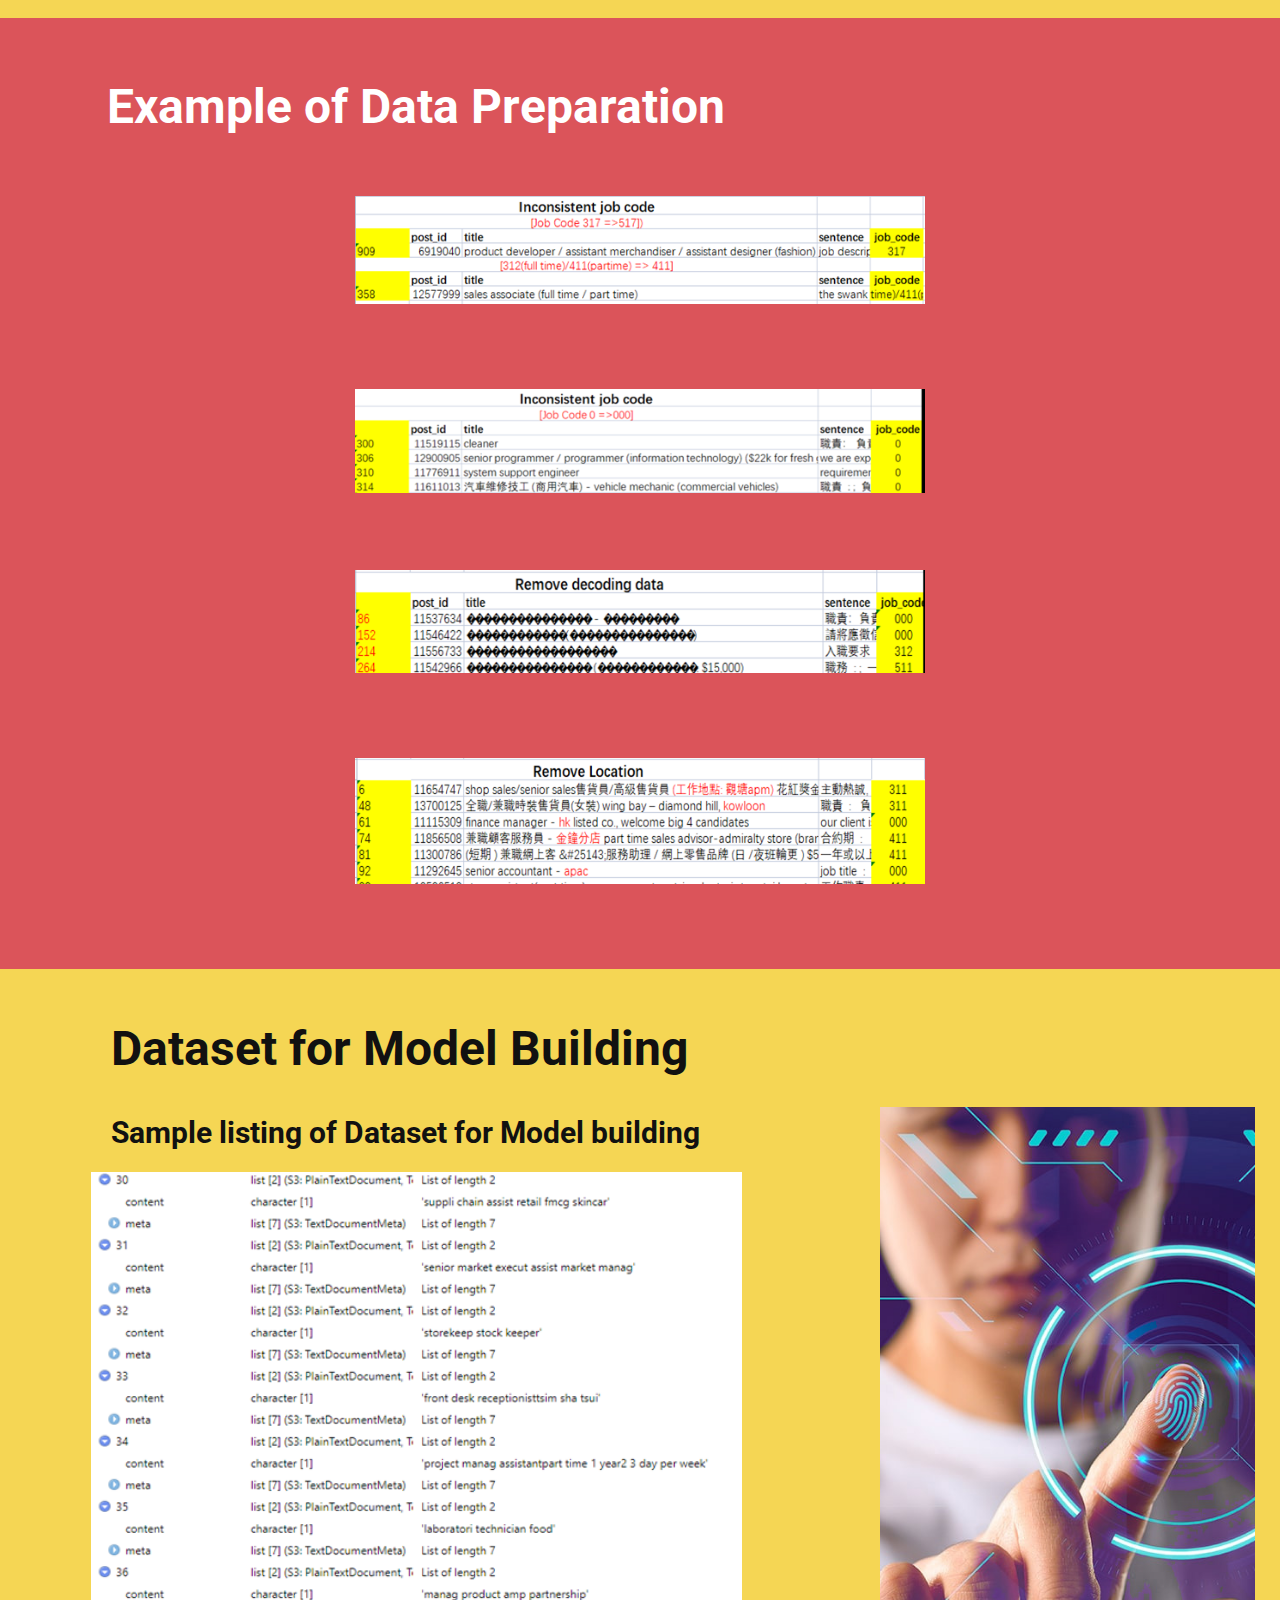
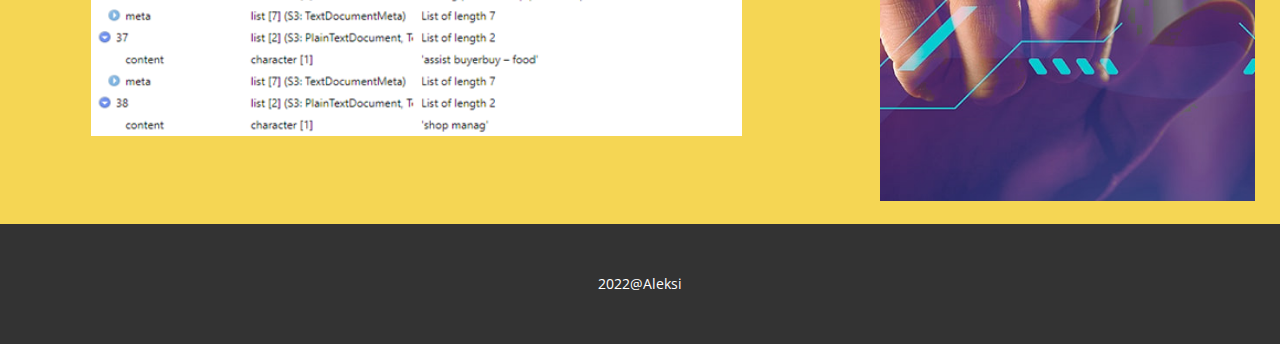
<file: Data-Preparation.html>
<!DOCTYPE html>
<html style="font-size: 16px;" lang="en"><head>
<!-- Google tag (gtag.js) -->
<script async src="https://www.googletagmanager.com/gtag/js?id=G-549F4WV873"></script>
<script>
  window.dataLayer = window.dataLayer || [];
  function gtag(){dataLayer.push(arguments);}
  gtag('js', new Date());

  gtag('config', 'G-549F4WV873');
</script>

    <meta name="viewport" content="width=device-width, initial-scale=1.0">
    <meta charset="utf-8">
    <meta name="keywords" content="​Data Preparation">
    <meta name="description" content="">
    <title>Data Preparation</title>
    <link rel="stylesheet" href="bkz.css" media="screen">
<link rel="stylesheet" href="Data-Preparation.css" media="screen">
    <script class="u-script" type="text/javascript" src="jquery.js" defer=""></script>
    <script class="u-script" type="text/javascript" src="bkz.js" defer=""></script>
    <meta name="generator" content="BKz 4.13.4">
    <link id="u-theme-google-font" rel="stylesheet" href="https://fonts.googleapis.com/css?family=Roboto:100,100i,300,300i,400,400i,500,500i,700,700i,900,900i|Open+Sans:300,300i,400,400i,500,500i,600,600i,700,700i,800,800i">
    
    
    
    
    
    <script type="application/ld+json">{
		"@context": "http://schema.org",
		"@type": "Organization",
		"name": ""
}</script>
    <meta name="theme-color" content="#478ac9">
    <meta property="og:title" content="Data Preparation">
    <meta property="og:type" content="website">
  </head>
  <body class="u-body u-xl-mode"><header class="u-clearfix u-header u-header" id="sec-3e84"><div class="u-clearfix u-sheet u-sheet-1">
        <nav class="u-menu u-menu-dropdown u-offcanvas u-menu-1" data-position="">
          <div class="menu-collapse" style="font-size: 1rem; letter-spacing: 0px;">
            <a class="u-button-style u-custom-left-right-menu-spacing u-custom-padding-bottom u-custom-top-bottom-menu-spacing u-nav-link u-text-active-palette-1-base u-text-hover-palette-2-base" href="#">
              <svg class="u-svg-link" viewBox="0 0 24 24"><use xmlns:xlink="http://www.w3.org/1999/xlink" xlink:href="#menu-hamburger"></use></svg>
              <svg class="u-svg-content" version="1.1" id="menu-hamburger" viewBox="0 0 16 16" x="0px" y="0px" xmlns:xlink="http://www.w3.org/1999/xlink" xmlns="http://www.w3.org/2000/svg"><g><rect y="1" width="16" height="2"></rect><rect y="7" width="16" height="2"></rect><rect y="13" width="16" height="2"></rect>
</g></svg>
            </a>
          </div>
          <div class="u-custom-menu u-nav-container">
            <ul class="u-nav u-unstyled u-nav-1"><li class="u-nav-item"><a class="u-button-style u-nav-link u-text-active-palette-1-base u-text-hover-palette-2-base" href="Introduction.html" style="padding: 10px 20px;"> Introduction</a>
</li><li class="u-nav-item"><a class="u-button-style u-nav-link u-text-active-palette-1-base u-text-hover-palette-2-base" href="Data-Preparation.html" style="padding: 10px 20px;">Data Preparation</a>
</li><li class="u-nav-item"><a class="u-button-style u-nav-link u-text-active-palette-1-base u-text-hover-palette-2-base" href="​Data-Exploration.html" style="padding: 10px 20px;"> Data Exploration</a>
</li><li class="u-nav-item"><a class="u-button-style u-nav-link u-text-active-palette-1-base u-text-hover-palette-2-base" href="Evaluation.html" style="padding: 10px 20px;">Evaluation</a>
</li><li class="u-nav-item"><a class="u-button-style u-nav-link u-text-active-palette-1-base u-text-hover-palette-2-base" href="​Conclusion.html" style="padding: 10px 20px;"> Conclusion</a>
</li><li class="u-nav-item"><a class="u-button-style u-nav-link u-text-active-palette-1-base u-text-hover-palette-2-base" href="Contact.html" style="padding: 10px 20px;">Contact</a>
</li></ul>
          </div>
          <div class="u-custom-menu u-nav-container-collapse">
            <div class="u-black u-container-style u-inner-container-layout u-opacity u-opacity-95 u-sidenav">
              <div class="u-inner-container-layout u-sidenav-overflow">
                <div class="u-menu-close"></div>
                <ul class="u-align-center u-nav u-popupmenu-items u-unstyled u-nav-2"><li class="u-nav-item"><a class="u-button-style u-nav-link" href="Introduction.html"> Introduction</a>
</li><li class="u-nav-item"><a class="u-button-style u-nav-link" href="Data-Preparation.html">Data Preparation</a>
</li><li class="u-nav-item"><a class="u-button-style u-nav-link" href="​Data-Exploration.html"> Data Exploration</a>
</li><li class="u-nav-item"><a class="u-button-style u-nav-link" href="Evaluation.html">Evaluation</a>
</li><li class="u-nav-item"><a class="u-button-style u-nav-link" href="​Conclusion.html"> Conclusion</a>
</li><li class="u-nav-item"><a class="u-button-style u-nav-link" href="Contact.html">Contact</a>
</li></ul>
              </div>
            </div>
            <div class="u-black u-menu-overlay u-opacity u-opacity-70"></div>
          </div>
        </nav>
        <p class="u-text u-text-default u-text-1"><b>Job Classification Model</b>
        </p>
      </div></header> 
    <section class="u-clearfix u-palette-2-base u-section-1" id="sec-ab7b">
      <div class="u-clearfix u-sheet u-sheet-1">
        <h2 class="u-text u-text-default u-text-1"> Data Preparation<span style="font-weight: 700;"></span>
        </h2>
        <div class="u-clearfix u-gutter-10 u-layout-wrap u-layout-wrap-1">
          <div class="u-layout">
            <div class="u-layout-row">
              <div class="u-container-style u-image u-layout-cell u-left-cell u-size-21 u-image-1" src="" data-image-width="1280" data-image-height="1920">
                <div class="u-container-layout u-container-layout-1"></div>
              </div>
              <div class="u-align-left u-container-style u-layout-cell u-palette-3-light-1 u-right-cell u-size-39 u-layout-cell-2">
                <div class="u-container-layout u-container-layout-2">
                  <h2 class="u-text u-text-2"> Data preparation is the process of gathering, combining, structuring and organizing data so it can be used in business intelligence (BI), analytics and data visualization applications. The	benefits of Data preparation are the following:</h2>
                  <p class="u-text u-text-3"><b>1.&nbsp;</b>Ensure the data used in analytics
applications produces reliable results;<br>
                    <br><b>2.&nbsp;</b>Dentify and fix data issues that otherwise might not be
detected;<br>
                    <br><b> 3.&nbsp;</b>enable more informed decision-making by business&nbsp;executives&nbsp;and<br>&nbsp; &nbsp; operational workers;<br>
                    <br><b>4.&nbsp;</b>reduce data management and analytics costs;<br>
                    <br><b>5.&nbsp;</b>avoid duplication of effort in preparing data for use in
multiple applications;<br>
                    <br><b>6.&nbsp;</b>get a higher ROI from BI and analytics initiatives.
                  </p>
                </div>
              </div>
            </div>
          </div>
        </div>
      </div>
    </section>
    <section class="u-align-center-lg u-align-center-md u-align-center-sm u-align-center-xs u-clearfix u-palette-3-light-1 u-section-2" id="sec-11a4">
      <div class="u-clearfix u-sheet u-valign-middle-lg u-valign-middle-md u-valign-middle-sm u-valign-middle-xs u-sheet-1">
        <div class="u-clearfix u-layout-wrap u-layout-wrap-1">
          <div class="u-layout">
            <div class="u-layout-row">
              <div class="u-container-style u-layout-cell u-size-60 u-layout-cell-1">
                <div class="u-container-layout u-container-layout-1">
                  <h2 class="u-hidden-xl u-text u-text-1"> Data Preparation</h2>
                  <h2 class="u-text u-text-default u-text-2"> Data Preparation<span style="font-weight: 700;"></span>
                  </h2>
                  <img class="u-image u-image-default u-image-1" src="images/image2.png" alt="" data-image-width="601" data-image-height="79">
                  <img class="u-image u-image-default u-image-2" src="images/image3.png" alt="" data-image-width="602" data-image-height="274">
                </div>
              </div>
            </div>
          </div>
        </div>
        <div class="u-list u-list-1">
          <div class="u-repeater u-repeater-1">
            <div class="u-container-style u-list-item u-repeater-item">
              <div class="u-container-layout u-similar-container u-valign-top u-container-layout-2">
                <h3 class="u-text u-text-3">01. ​​Sources of Data&nbsp;<br>
                </h3>
                <p class="u-text u-text-4"> The data extracted from job ads in Hong Kong&nbsp;<br>
                </p>
              </div>
            </div>
            <div class="u-container-style u-list-item u-repeater-item">
              <div class="u-container-layout u-similar-container u-valign-top u-container-layout-3">
                <h3 class="u-text u-text-5">02. ​Data Preparation</h3>
                <p class="u-text u-text-6"> MS Excel &amp; mainly R to deal with various problems of the raw data retrieved.</p>
              </div>
            </div>
          </div>
        </div>
        <h3 class="u-text u-text-7"> 03. ​STEPS</h3>
        <p class="u-text u-text-8">
          <span style="font-weight: 700;"> 1. </span> Translate the text of other&nbsp; &nbsp; &nbsp; &nbsp; &nbsp; &nbsp; &nbsp; &nbsp; &nbsp; &nbsp;languages to English<br>
          <span style="font-weight: 700;">2.&nbsp;</span>Transform all the plaintext to&nbsp; &nbsp; &nbsp; &nbsp; &nbsp; &nbsp; &nbsp;lowercase<br>
          <span style="font-weight: 700;">3.</span>&nbsp;Remove all the punctuation&nbsp; &nbsp; &nbsp; &nbsp; &nbsp; &nbsp; &nbsp; &nbsp; &nbsp;marks<br>
          <span style="font-weight: 700;">4.&nbsp;</span>Remove useless stopwords<br>
          <span style="font-weight: 700;">5.&nbsp;</span>Find “stem” for words<br>
          <span style="font-weight: 700;">6.&nbsp;</span>Remove terms that rarely appear&nbsp; &nbsp;
        </p>
      </div>
    </section>
    <section class="u-align-center-xs u-clearfix u-palette-2-base u-section-3" src="" id="sec-9460">
      <div class="u-align-left u-clearfix u-sheet u-sheet-1">
        <h2 class="u-text u-text-default u-text-1">Example of Data Preparation</h2>
        <img class="u-image u-image-default u-image-1" src="images/image4.png" alt="" data-image-width="658" data-image-height="125">
        <img class="u-image u-image-default u-image-2" src="images/image5.png" alt="" data-image-width="664" data-image-height="121">
        <img class="u-image u-image-default u-image-3" src="images/image6.png" alt="" data-image-width="664" data-image-height="120">
        <img class="u-image u-image-default u-image-4" src="images/image7.png" alt="" data-image-width="664" data-image-height="147">
      </div>
    </section>
    <section class="u-align-center-lg u-align-center-md u-align-center-sm u-align-center-xs u-clearfix u-palette-3-light-1 u-section-4" id="sec-c4d4">
      <div class="u-clearfix u-sheet u-valign-middle-lg u-valign-middle-md u-valign-middle-sm u-valign-middle-xs u-sheet-1">
        <h2 class="u-text u-text-default u-text-1"> Dataset for Model Building</h2>
        <div class="u-list u-list-1">
          <div class="u-repeater u-repeater-1"></div>
        </div>
        <h2 class="u-text u-text-2"> Sample listing of Dataset for Model building</h2>
        <img src="images/fff.jpg" alt="" class="u-image u-image-default u-image-1" data-image-width="1202" data-image-height="800">
        <img class="u-image u-image-default u-image-2" src="images/image9.png" alt="" data-image-width="602" data-image-height="511">
      </div>
    </section>
    
    
    <footer class="u-align-center u-clearfix u-footer u-grey-80 u-footer" id="sec-b8c3"><div class="u-clearfix u-sheet u-sheet-1">
        <p class="u-small-text u-text u-text-variant u-text-1">2022@Aleksi</p>
      </div></footer>

  
</body></html>
</file>
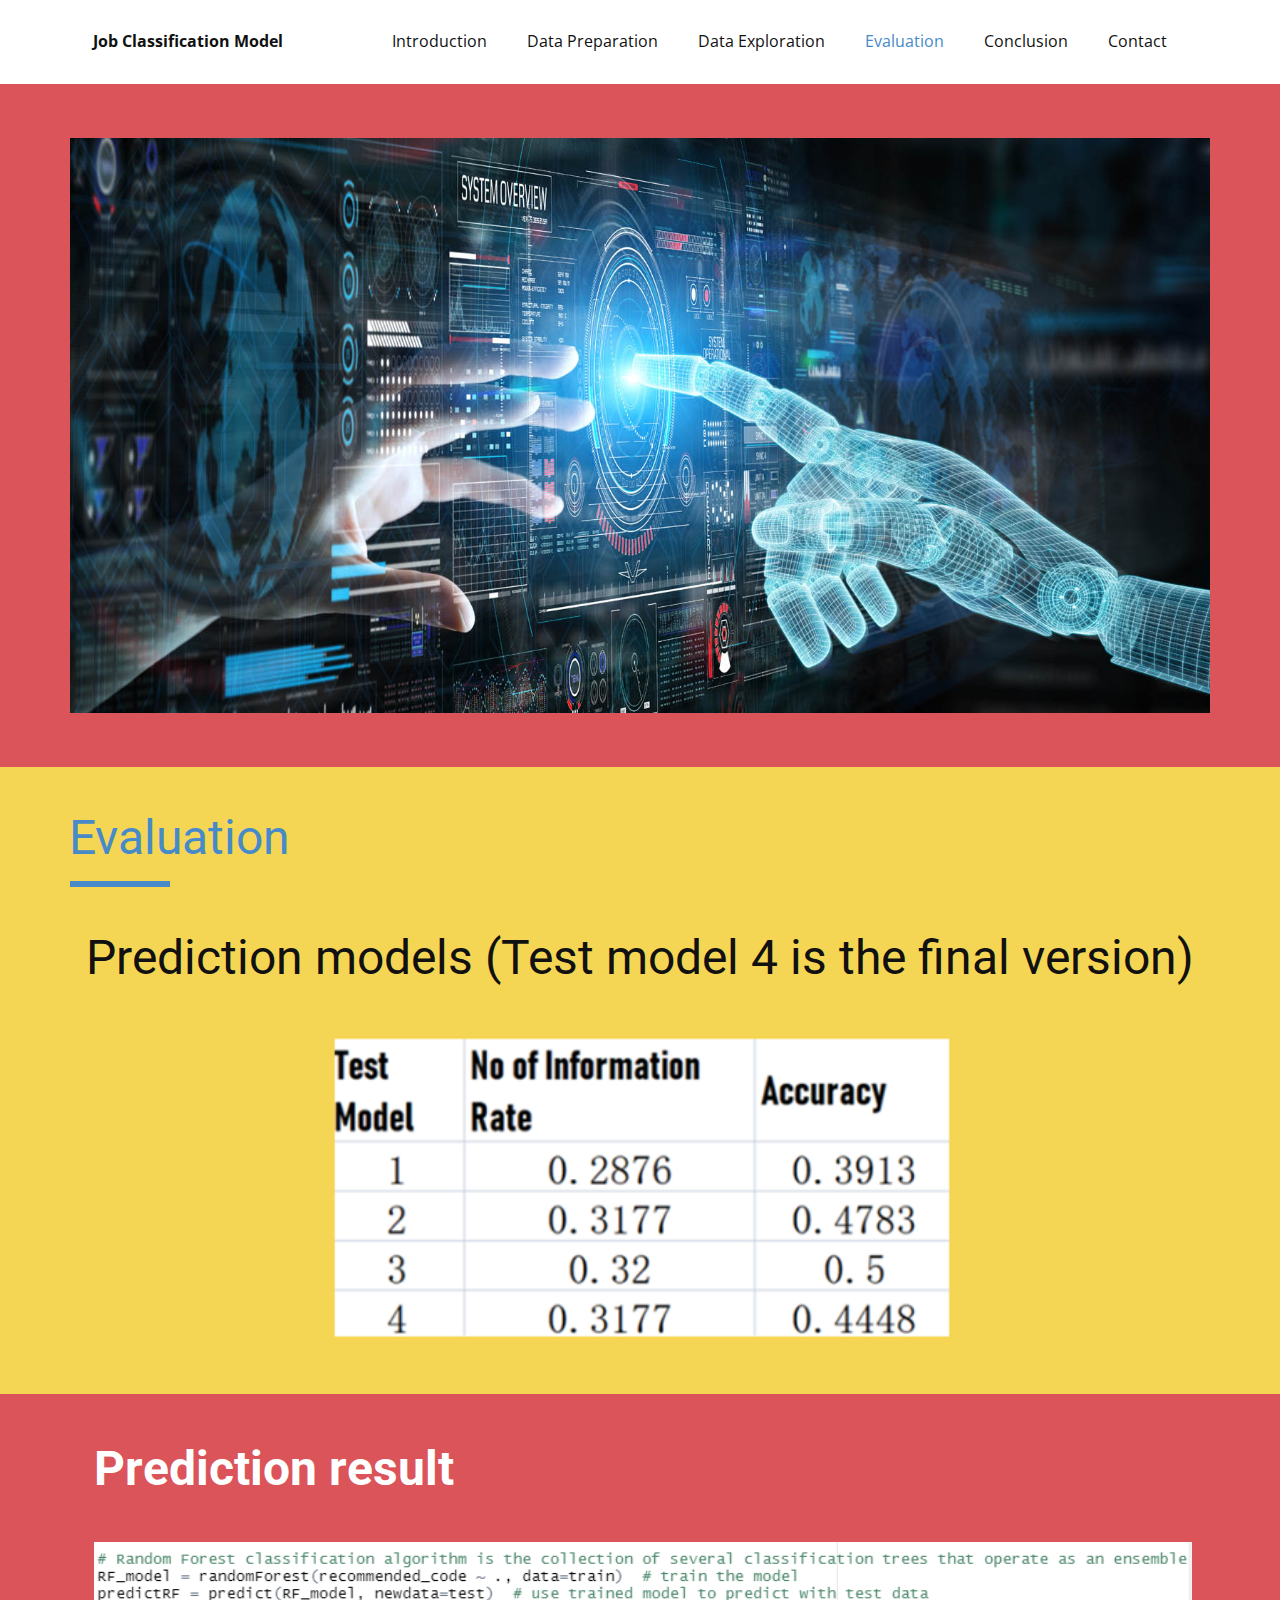
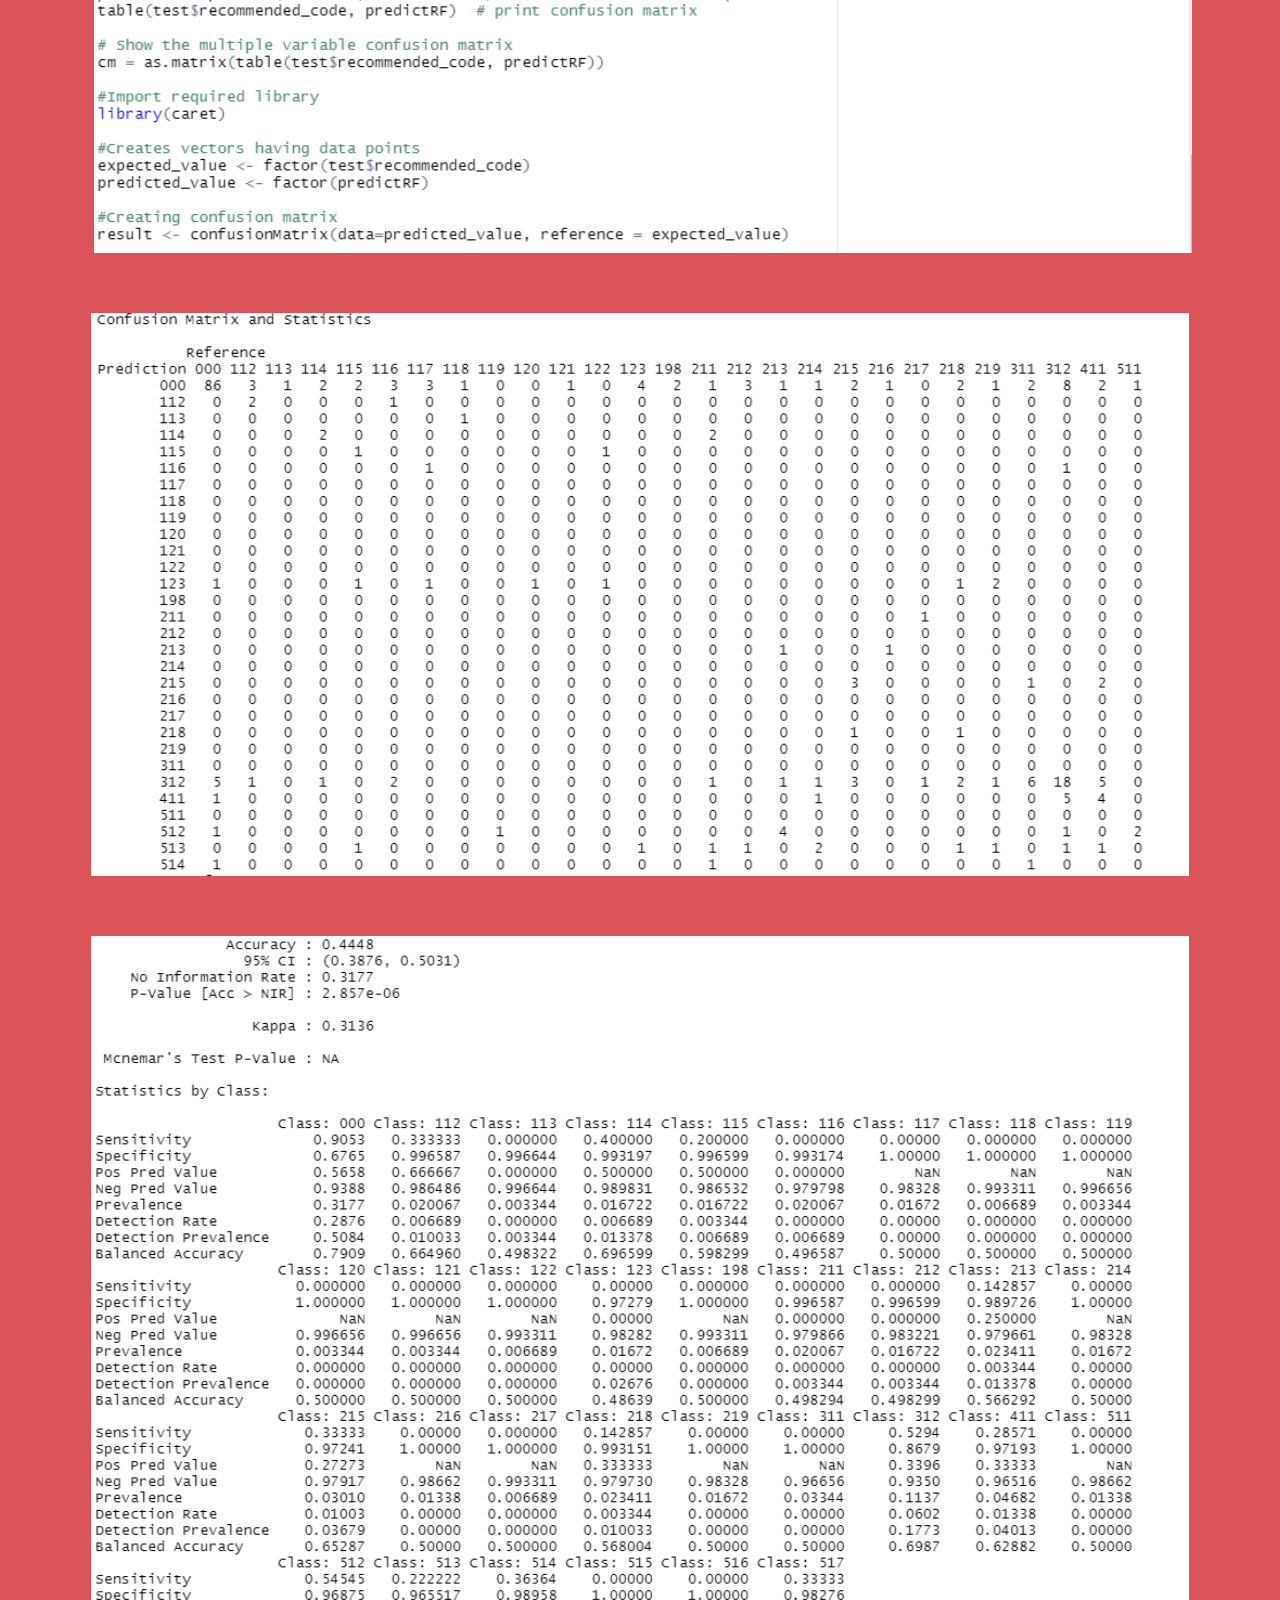
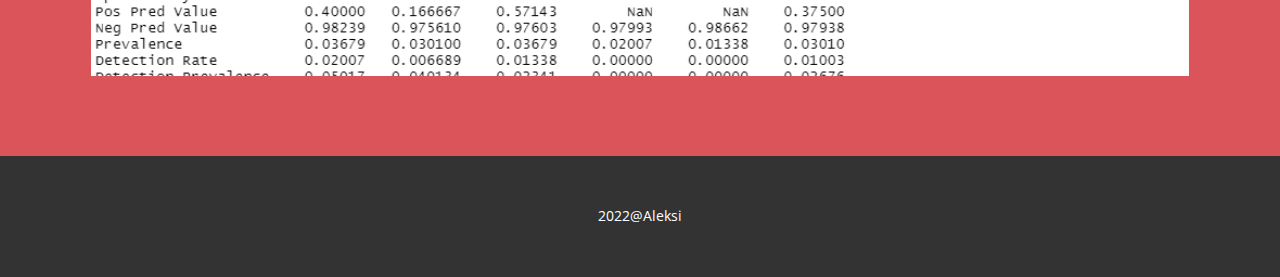
<file: Evaluation.html>
<!DOCTYPE html>
<html style="font-size: 16px;" lang="en"><head>
<!-- Google tag (gtag.js) -->
<script async src="https://www.googletagmanager.com/gtag/js?id=G-549F4WV873"></script>
<script>
  window.dataLayer = window.dataLayer || [];
  function gtag(){dataLayer.push(arguments);}
  gtag('js', new Date());

  gtag('config', 'G-549F4WV873');
</script>

    <meta name="viewport" content="width=device-width, initial-scale=1.0">
    <meta charset="utf-8">
    <meta name="keywords" content="Evaluation">
    <meta name="description" content="">
    <title>Evaluation</title>
    <link rel="stylesheet" href="bkz.css" media="screen">
<link rel="stylesheet" href="Evaluation.css" media="screen">
    <script class="u-script" type="text/javascript" src="jquery.js" defer=""></script>
    <script class="u-script" type="text/javascript" src="bkz.js" defer=""></script>
    <meta name="generator" content="BKz 4.13.4">
    <link id="u-theme-google-font" rel="stylesheet" href="https://fonts.googleapis.com/css?family=Roboto:100,100i,300,300i,400,400i,500,500i,700,700i,900,900i|Open+Sans:300,300i,400,400i,500,500i,600,600i,700,700i,800,800i">
    
    
    
    
    <script type="application/ld+json">{
		"@context": "http://schema.org",
		"@type": "Organization",
		"name": ""
}</script>
    <meta name="theme-color" content="#478ac9">
    <meta property="og:title" content="Evaluation">
    <meta property="og:type" content="website">
  </head>
  <body class="u-body u-xl-mode"><header class="u-clearfix u-header u-header" id="sec-3e84"><div class="u-clearfix u-sheet u-sheet-1">
        <nav class="u-menu u-menu-dropdown u-offcanvas u-menu-1" data-position="">
          <div class="menu-collapse" style="font-size: 1rem; letter-spacing: 0px;">
            <a class="u-button-style u-custom-left-right-menu-spacing u-custom-padding-bottom u-custom-top-bottom-menu-spacing u-nav-link u-text-active-palette-1-base u-text-hover-palette-2-base" href="#">
              <svg class="u-svg-link" viewBox="0 0 24 24"><use xmlns:xlink="http://www.w3.org/1999/xlink" xlink:href="#menu-hamburger"></use></svg>
              <svg class="u-svg-content" version="1.1" id="menu-hamburger" viewBox="0 0 16 16" x="0px" y="0px" xmlns:xlink="http://www.w3.org/1999/xlink" xmlns="http://www.w3.org/2000/svg"><g><rect y="1" width="16" height="2"></rect><rect y="7" width="16" height="2"></rect><rect y="13" width="16" height="2"></rect>
</g></svg>
            </a>
          </div>
          <div class="u-custom-menu u-nav-container">
            <ul class="u-nav u-unstyled u-nav-1"><li class="u-nav-item"><a class="u-button-style u-nav-link u-text-active-palette-1-base u-text-hover-palette-2-base" href="Introduction.html" style="padding: 10px 20px;"> Introduction</a>
</li><li class="u-nav-item"><a class="u-button-style u-nav-link u-text-active-palette-1-base u-text-hover-palette-2-base" href="Data-Preparation.html" style="padding: 10px 20px;">Data Preparation</a>
</li><li class="u-nav-item"><a class="u-button-style u-nav-link u-text-active-palette-1-base u-text-hover-palette-2-base" href="​Data-Exploration.html" style="padding: 10px 20px;"> Data Exploration</a>
</li><li class="u-nav-item"><a class="u-button-style u-nav-link u-text-active-palette-1-base u-text-hover-palette-2-base" href="Evaluation.html" style="padding: 10px 20px;">Evaluation</a>
</li><li class="u-nav-item"><a class="u-button-style u-nav-link u-text-active-palette-1-base u-text-hover-palette-2-base" href="​Conclusion.html" style="padding: 10px 20px;"> Conclusion</a>
</li><li class="u-nav-item"><a class="u-button-style u-nav-link u-text-active-palette-1-base u-text-hover-palette-2-base" href="Contact.html" style="padding: 10px 20px;">Contact</a>
</li></ul>
          </div>
          <div class="u-custom-menu u-nav-container-collapse">
            <div class="u-black u-container-style u-inner-container-layout u-opacity u-opacity-95 u-sidenav">
              <div class="u-inner-container-layout u-sidenav-overflow">
                <div class="u-menu-close"></div>
                <ul class="u-align-center u-nav u-popupmenu-items u-unstyled u-nav-2"><li class="u-nav-item"><a class="u-button-style u-nav-link" href="Introduction.html"> Introduction</a>
</li><li class="u-nav-item"><a class="u-button-style u-nav-link" href="Data-Preparation.html">Data Preparation</a>
</li><li class="u-nav-item"><a class="u-button-style u-nav-link" href="​Data-Exploration.html"> Data Exploration</a>
</li><li class="u-nav-item"><a class="u-button-style u-nav-link" href="Evaluation.html">Evaluation</a>
</li><li class="u-nav-item"><a class="u-button-style u-nav-link" href="​Conclusion.html"> Conclusion</a>
</li><li class="u-nav-item"><a class="u-button-style u-nav-link" href="Contact.html">Contact</a>
</li></ul>
              </div>
            </div>
            <div class="u-black u-menu-overlay u-opacity u-opacity-70"></div>
          </div>
        </nav>
        <p class="u-text u-text-default u-text-1"><b>Job Classification Model</b>
        </p>
      </div></header> 
    <section class="u-align-center u-clearfix u-palette-2-base u-section-1" id="sec-2633">
      <div class="u-clearfix u-sheet u-valign-middle u-sheet-1">
        <img class="u-expanded-width u-image u-image-default u-image-1" src="images/PC4.jpg" alt="" data-image-width="1600" data-image-height="900">
      </div>
    </section>
    <section class="u-align-center u-clearfix u-palette-3-light-1 u-section-2" id="sec-6ef1">
      <div class="u-clearfix u-sheet u-sheet-1">
        <h1 class="u-text u-text-palette-1-base u-text-1">Evaluation</h1>
        <div class="u-border-6 u-border-palette-1-base u-line u-line-horizontal u-line-1"></div>
        <h1 class="u-text u-text-2"> Prediction models (Test model 4 is the final version)</h1>
        <img class="u-image u-image-default u-image-1" src="images/image18.png" alt="" data-image-width="553" data-image-height="231">
      </div>
    </section>
    <section class="u-clearfix u-palette-2-base u-section-3" id="sec-549d">
      <div class="u-clearfix u-sheet u-sheet-1">
        <div class="u-clearfix u-layout-wrap u-layout-wrap-1">
          <div class="u-layout">
            <div class="u-layout-row">
              <div class="u-container-style u-layout-cell u-left-cell u-size-60 u-layout-cell-1">
                <div class="u-container-layout u-valign-middle u-container-layout-1">
                  <h1 class="u-text u-text-1"> Prediction result</h1>
                </div>
              </div>
            </div>
          </div>
        </div>
        <img class="u-image u-image-default u-image-1" src="images/PC8.png" alt="" data-image-width="955" data-image-height="271">
        <img class="u-image u-image-default u-image-2" src="images/PC9.png" alt="" data-image-width="996" data-image-height="513">
        <img class="u-image u-image-default u-image-3" src="images/PC10.png" alt="" data-image-width="1012" data-image-height="757">
      </div>
    </section>
    
    
    <footer class="u-align-center u-clearfix u-footer u-grey-80 u-footer" id="sec-b8c3"><div class="u-clearfix u-sheet u-sheet-1">
        <p class="u-small-text u-text u-text-variant u-text-1">2022@Aleksi</p>
      </div></footer>

  
</body></html>
</file>
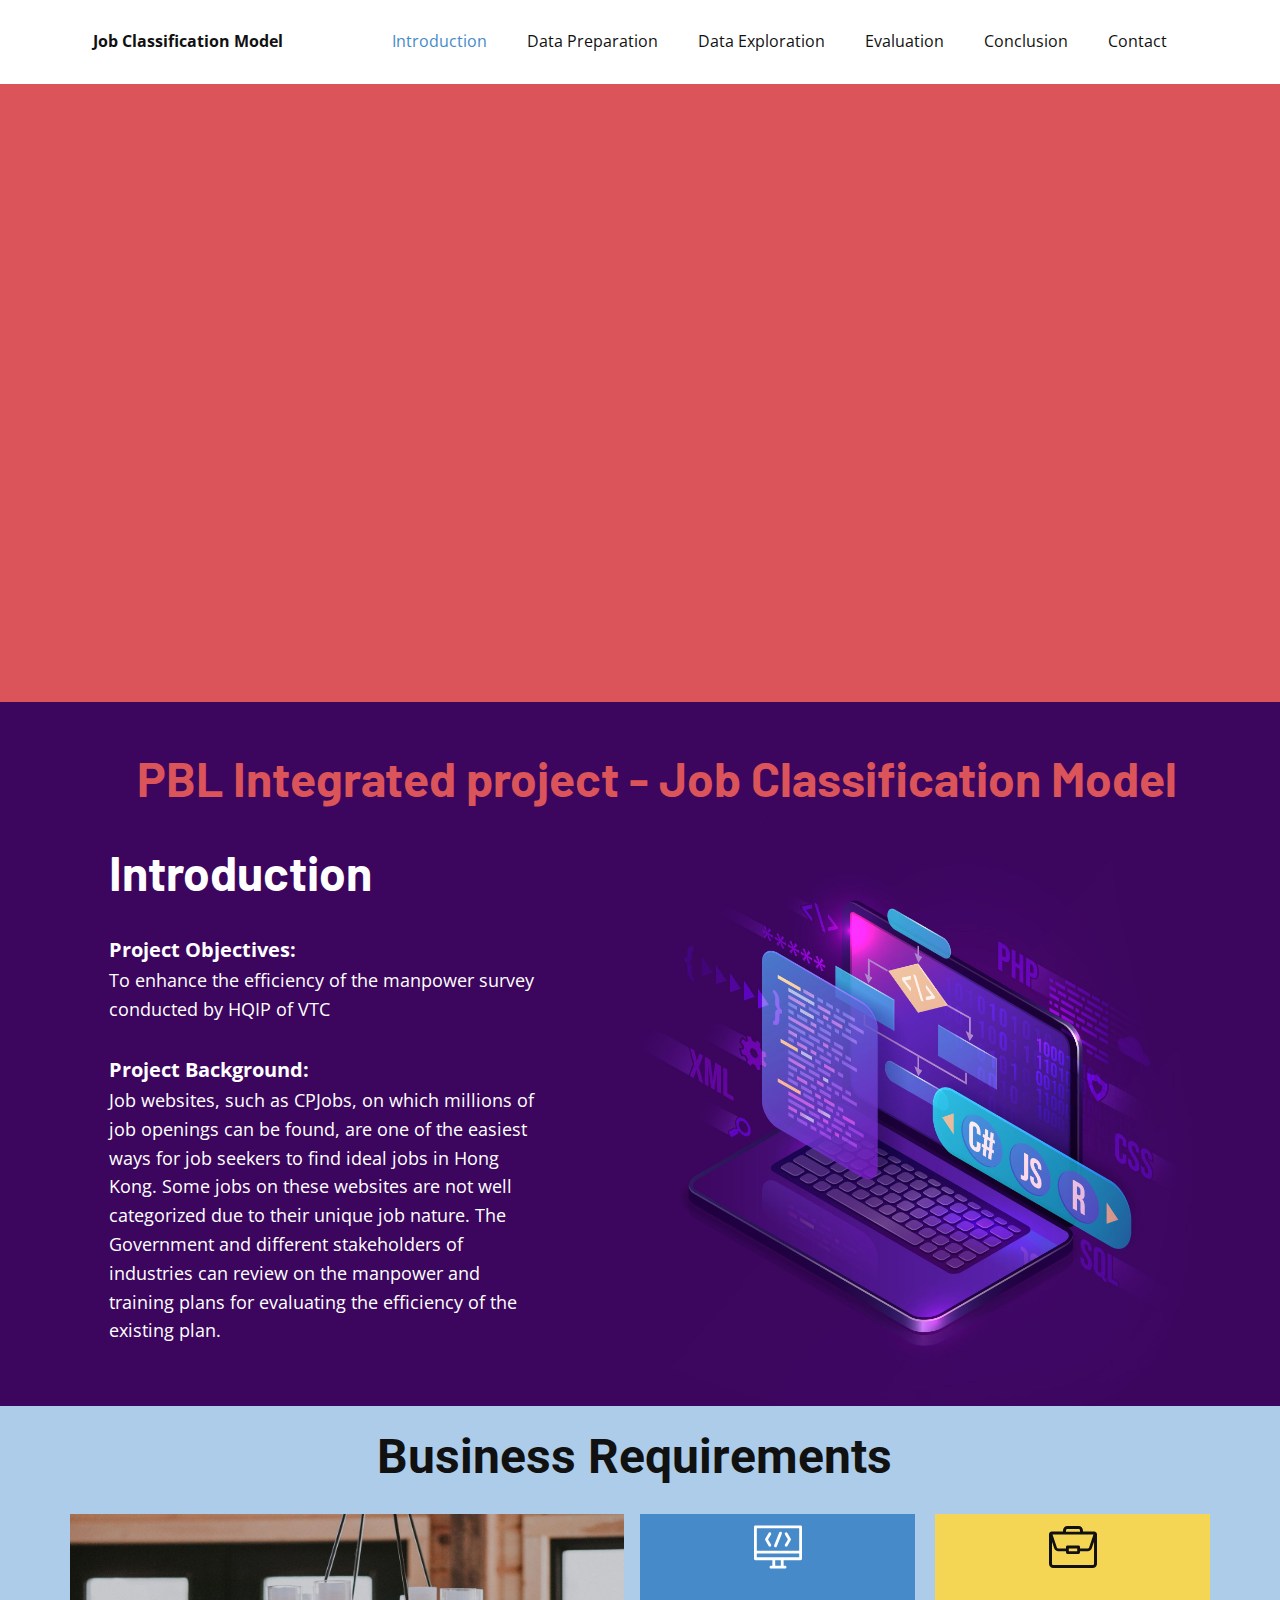
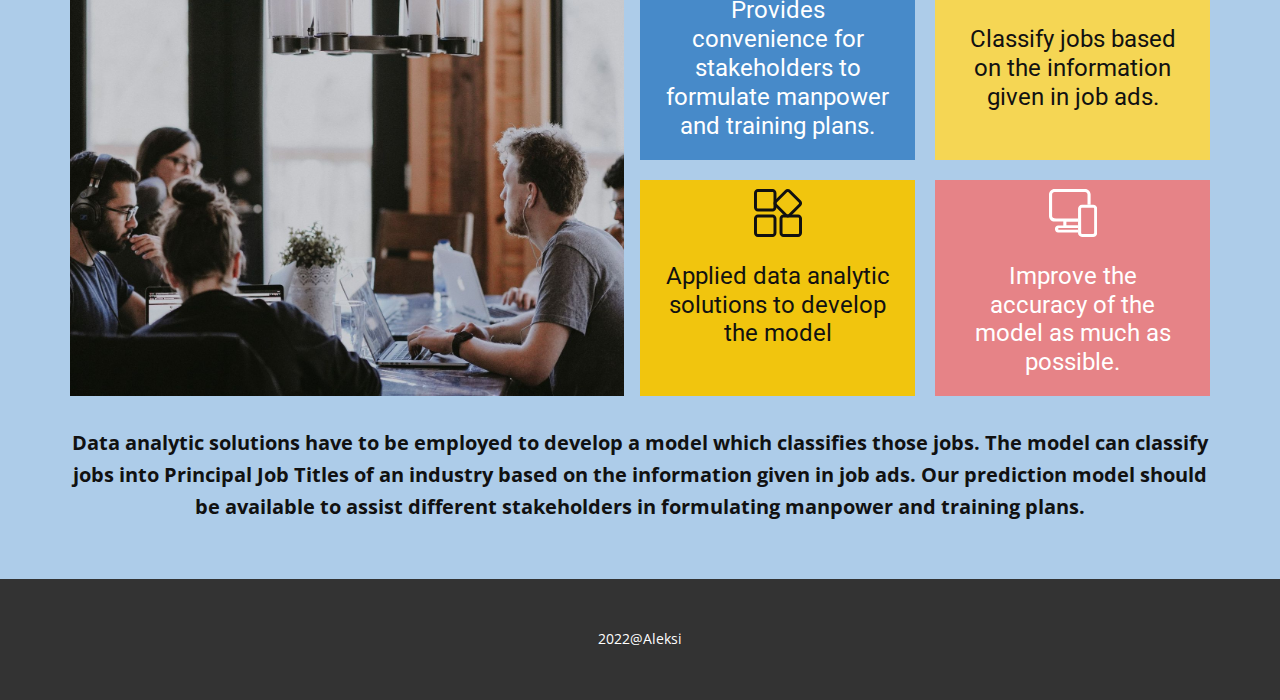
<file: Introduction.html>
<!DOCTYPE html>
<html style="font-size: 16px;" lang="en"><head>
<!-- Google tag (gtag.js) -->
<script async src="https://www.googletagmanager.com/gtag/js?id=G-549F4WV873"></script>
<script>
  window.dataLayer = window.dataLayer || [];
  function gtag(){dataLayer.push(arguments);}
  gtag('js', new Date());

  gtag('config', 'G-549F4WV873');
</script>

    <meta name="viewport" content="width=device-width, initial-scale=1.0">
    <meta charset="utf-8">
    <meta name="keywords" content="Web Software Developers, Key Features, Data Visualization, IT solutions, IT solutions, Web Analytics, We are directly involved in t​he process, Get in Touch!">
    <meta name="description" content="">
    <title>Introduction</title>
    <link rel="stylesheet" href="bkz.css" media="screen">
<link rel="stylesheet" href="Introduction.css" media="screen">
    <script class="u-script" type="text/javascript" src="jquery.js" defer=""></script>
    <script class="u-script" type="text/javascript" src="bkz.js" defer=""></script>
    <meta name="generator" content="BKz 4.13.4">
    <link id="u-theme-google-font" rel="stylesheet" href="https://fonts.googleapis.com/css?family=Roboto:100,100i,300,300i,400,400i,500,500i,700,700i,900,900i|Open+Sans:300,300i,400,400i,500,500i,600,600i,700,700i,800,800i">
    <link id="u-page-google-font" rel="stylesheet" href="https://fonts.googleapis.com/css?family=Barlow:100,100i,200,200i,300,300i,400,400i,500,500i,600,600i,700,700i,800,800i,900,900i">
    
    
    
    
    <script type="application/ld+json">{
		"@context": "http://schema.org",
		"@type": "Organization",
		"name": ""
}</script>
    <meta name="theme-color" content="#478ac9">
    <meta property="og:title" content="Introduction">
    <meta property="og:type" content="website">
  </head>
  <body class="u-body u-xl-mode"><header class="u-clearfix u-header u-header" id="sec-3e84"><div class="u-clearfix u-sheet u-sheet-1">
        <nav class="u-menu u-menu-dropdown u-offcanvas u-menu-1" data-position="">
          <div class="menu-collapse" style="font-size: 1rem; letter-spacing: 0px;">
            <a class="u-button-style u-custom-left-right-menu-spacing u-custom-padding-bottom u-custom-top-bottom-menu-spacing u-nav-link u-text-active-palette-1-base u-text-hover-palette-2-base" href="#">
              <svg class="u-svg-link" viewBox="0 0 24 24"><use xmlns:xlink="http://www.w3.org/1999/xlink" xlink:href="#menu-hamburger"></use></svg>
              <svg class="u-svg-content" version="1.1" id="menu-hamburger" viewBox="0 0 16 16" x="0px" y="0px" xmlns:xlink="http://www.w3.org/1999/xlink" xmlns="http://www.w3.org/2000/svg"><g><rect y="1" width="16" height="2"></rect><rect y="7" width="16" height="2"></rect><rect y="13" width="16" height="2"></rect>
</g></svg>
            </a>
          </div>
          <div class="u-custom-menu u-nav-container">
            <ul class="u-nav u-unstyled u-nav-1"><li class="u-nav-item"><a class="u-button-style u-nav-link u-text-active-palette-1-base u-text-hover-palette-2-base" href="Introduction.html" style="padding: 10px 20px;"> Introduction</a>
</li><li class="u-nav-item"><a class="u-button-style u-nav-link u-text-active-palette-1-base u-text-hover-palette-2-base" href="Data-Preparation.html" style="padding: 10px 20px;">Data Preparation</a>
</li><li class="u-nav-item"><a class="u-button-style u-nav-link u-text-active-palette-1-base u-text-hover-palette-2-base" href="​Data-Exploration.html" style="padding: 10px 20px;"> Data Exploration</a>
</li><li class="u-nav-item"><a class="u-button-style u-nav-link u-text-active-palette-1-base u-text-hover-palette-2-base" href="Evaluation.html" style="padding: 10px 20px;">Evaluation</a>
</li><li class="u-nav-item"><a class="u-button-style u-nav-link u-text-active-palette-1-base u-text-hover-palette-2-base" href="​Conclusion.html" style="padding: 10px 20px;"> Conclusion</a>
</li><li class="u-nav-item"><a class="u-button-style u-nav-link u-text-active-palette-1-base u-text-hover-palette-2-base" href="Contact.html" style="padding: 10px 20px;">Contact</a>
</li></ul>
          </div>
          <div class="u-custom-menu u-nav-container-collapse">
            <div class="u-black u-container-style u-inner-container-layout u-opacity u-opacity-95 u-sidenav">
              <div class="u-inner-container-layout u-sidenav-overflow">
                <div class="u-menu-close"></div>
                <ul class="u-align-center u-nav u-popupmenu-items u-unstyled u-nav-2"><li class="u-nav-item"><a class="u-button-style u-nav-link" href="Introduction.html"> Introduction</a>
</li><li class="u-nav-item"><a class="u-button-style u-nav-link" href="Data-Preparation.html">Data Preparation</a>
</li><li class="u-nav-item"><a class="u-button-style u-nav-link" href="​Data-Exploration.html"> Data Exploration</a>
</li><li class="u-nav-item"><a class="u-button-style u-nav-link" href="Evaluation.html">Evaluation</a>
</li><li class="u-nav-item"><a class="u-button-style u-nav-link" href="​Conclusion.html"> Conclusion</a>
</li><li class="u-nav-item"><a class="u-button-style u-nav-link" href="Contact.html">Contact</a>
</li></ul>
              </div>
            </div>
            <div class="u-black u-menu-overlay u-opacity u-opacity-70"></div>
          </div>
        </nav>
        <p class="u-text u-text-default u-text-1"><b>Job Classification Model</b>
        </p>
      </div></header>
    <section class="u-align-center u-clearfix u-palette-2-base u-section-1" id="sec-b5ca">
      <div class="u-clearfix u-sheet u-valign-middle u-sheet-1">
        <div class="u-align-left u-expanded-width-sm u-expanded-width-xs u-video u-video-1">
          <div class="embed-responsive embed-responsive-1">
            <iframe style="position: absolute;top: 0;left: 0;width: 100%;height: 100%;" class="embed-responsive-item" src="https://www.youtube.com/embed/cItAq_md2cc?autoplay=1&mute=1;showinfo=0&amp;controls=0&amp;start=0" frameborder="0" allowfullscreen=""></iframe>
          </div>
        </div>
      </div>
    </section>
    <section class="u-align-left u-clearfix u-image u-section-2" id="carousel_3e8e" data-image-width="1980" data-image-height="1350">
      <div class="u-clearfix u-sheet u-sheet-1">
        <div class="u-clearfix u-layout-wrap u-layout-wrap-1">
          <div class="u-gutter-0 u-layout">
            <div class="u-layout-row">
              <div class="u-align-left u-container-style u-layout-cell u-left-cell u-shape-rectangle u-size-27 u-layout-cell-1">
                <div class="u-container-layout u-container-layout-1">
                  <h1 class="Introduction u-custom-font u-text u-text-body-alt-color u-text-1"> Introduction</h1>
                  <p class="u-text u-text-body-alt-color u-text-2">
                    <span style="font-weight: 700;">
                      <span style="font-size: 1.25rem;">Project Objectives:</span>
                    </span>
                    <br> To enhance the
efficiency of the manpower survey conducted by HQIP of VTC&nbsp;&nbsp;<br>
                  </p>
                  <p class="u-text u-text-body-alt-color u-text-3">
                    <span style="font-weight: 700;">
                      <span style="font-size: 1.25rem;">Project Background:</span>
                    </span>
                    <span style="font-weight: 700;">
                      <br>
                    </span> Job websites, such as
CPJobs, on which millions of job openings can be found, are one of the easiest
ways for job seekers to find ideal jobs in Hong Kong. Some jobs on these websites
are not well categorized due to their unique job nature. The Government and different
stakeholders of industries can review on the manpower and training plans for
evaluating the efficiency of the existing plan.&nbsp;<br>
                  </p>
                </div>
              </div>
              <div class="u-align-left u-container-style u-image u-layout-cell u-right-cell u-size-33 u-image-1" data-image-width="1372" data-image-height="1235">
                <div class="u-container-layout u-valign-bottom u-container-layout-2"></div>
              </div>
            </div>
          </div>
        </div>
        <h1 class="Introduction u-custom-font u-text u-text-body-alt-color u-text-4">
          <span class="u-text-palette-2-base"> PBL Integrated project - Job Classification Model&nbsp;</span>
          <br>
        </h1>
      </div>
    </section>
    <section class="u-align-center u-clearfix u-palette-1-light-2 u-section-3" id="carousel_7a94">
      <div class="u-clearfix u-sheet u-sheet-1">
        <h1 class="u-align-center u-text u-text-1"> Business Requirements&nbsp;<br>
        </h1>
        <img alt="" class="u-expanded-width-md u-expanded-width-sm u-expanded-width-xs u-image u-image-default u-image-1" src="images/pc1.1.jpg" data-image-width="1920" data-image-height="1259">
        <div class="u-expanded-width-md u-expanded-width-sm u-expanded-width-xs u-list u-list-1">
          <div class="u-repeater u-repeater-1">
            <div class="u-align-center u-container-style u-custom-item u-list-item u-palette-1-base u-repeater-item u-list-item-1">
              <div class="u-container-layout u-similar-container u-container-layout-1"><span class="u-icon u-icon-1"><svg class="u-svg-link" preserveAspectRatio="xMidYMin slice" viewBox="0 0 512 512" style=""><use xmlns:xlink="http://www.w3.org/1999/xlink" xlink:href="#svg-d891"></use></svg><svg class="u-svg-content" viewBox="0 0 512 512" id="svg-d891"><g><path d="m497 26h-482c-8.284 0-15 6.716-15 15v340c0 8.284 6.716 15 15 15h181v60h-15c-8.284 0-15 6.716-15 15s6.716 15 15 15h150c8.284 0 15-6.716 15-15s-6.716-15-15-15h-15v-60h181c8.284 0 15-6.716 15-15v-340c0-8.284-6.716-15-15-15zm-15 30v240h-452v-240zm-196 400h-60v-60h60zm-256-90v-40h452v40z"></path><path d="m223.381 258.012c1.818.724 3.694 1.066 5.539 1.066 5.964 0 11.604-3.581 13.942-9.46l54.15-136.147c3.062-7.697-.697-16.42-8.395-19.481-7.698-3.063-16.42.697-19.481 8.395l-54.15 136.148c-3.061 7.696.698 16.417 8.395 19.479z"></path><path d="m335.557 250.526c2.367 1.372 4.953 2.023 7.504 2.023 5.177 0 10.213-2.683 12.994-7.484l36.363-62.777c2.741-4.732 2.69-10.58-.133-15.263l-36.363-60.315c-4.277-7.095-13.495-9.378-20.591-5.102-7.095 4.277-9.379 13.496-5.102 20.591l31.786 52.724-31.919 55.106c-4.153 7.167-1.708 16.345 5.461 20.497z"></path><path d="m155.945 245.065c2.782 4.802 7.817 7.484 12.994 7.484 2.551 0 5.138-.651 7.504-2.023 7.168-4.152 9.613-13.33 5.461-20.498l-31.919-55.106 31.786-52.724c4.277-7.095 1.993-16.313-5.102-20.591-7.096-4.278-16.314-1.993-20.591 5.102l-36.363 60.315c-2.823 4.683-2.874 10.531-.133 15.263z"></path>
</g></svg>
            
            
          </span>
                <h4 class="u-align-center u-custom-item u-text u-text-2"> Provides convenience for stakeholders to formulate manpower and training plans.<br>
                </h4>
              </div>
            </div>
            <div class="u-align-center u-container-style u-custom-item u-list-item u-palette-3-light-1 u-repeater-item u-list-item-2">
              <div class="u-container-layout u-similar-container u-container-layout-2"><span class="u-icon u-icon-2"><svg class="u-svg-link" preserveAspectRatio="xMidYMin slice" viewBox="0 0 128 128" style=""><use xmlns:xlink="http://www.w3.org/1999/xlink" xlink:href="#svg-5919"></use></svg><svg class="u-svg-content" viewBox="0 0 128 128" id="svg-5919"><path d="m78.9 15.9c2.1 0 3.7 1.7 3.7 3.7v3.7h-37.2v-3.7c0-2 1.7-3.7 3.7-3.7h29.8m39.7 14.8-11.6 34.5c-0.5 1.5-1.9 2.5-3.5 2.5h-20.9v-3.7c0-2-1.7-3.7-3.7-3.7h-29.8c-2.1 0-3.7 1.7-3.7 3.7v3.7h-20.9c-1.6 0-3-1-3.5-2.5l-11.6-34.5h109.2m1.5 19.1v58.6c0 2-1.7 3.7-3.7 3.7h-104.7c-2.1 0-3.7-1.7-3.7-3.7v-58.6l5.9 17.7c1.5 4.5 5.8 7.6 10.6 7.6h20.9v3.7c0 2 1.7 3.7 3.7 3.7h29.8c2.1 0 3.7-1.7 3.7-3.7v-3.7h20.9c4.8 0 9.1-3 10.6-7.6l6-17.7m-44.9 17.9v7.4h-22.4v-7.4h22.4m15.3-44.9v-3.2c0-6.4-5.2-11.6-11.6-11.6h-29.8c-6.4 0-11.7 5.2-11.7 11.6v3.2h-29.5c-4.4 0-7.9 3.5-7.9 7.9v77.7c0 6.4 5.2 11.6 11.7 11.6h104.7c6.4 0 11.7-5.2 11.7-11.6v-77.7c0-4.4-3.6-7.9-7.9-7.9h-29.7z"></path></svg>
            
            
          </span>
                <h4 class="u-align-center u-custom-item u-text u-text-3">
                  <br>Classify jobs based on the information given in job ads.<br>
                </h4>
              </div>
            </div>
            <div class="u-align-center u-container-style u-custom-item u-list-item u-palette-3-base u-repeater-item u-shape-rectangle">
              <div class="u-container-layout u-similar-container u-container-layout-3"><span class="u-icon u-icon-3"><svg class="u-svg-link" preserveAspectRatio="xMidYMin slice" viewBox="0 0 128 128" style=""><use xmlns:xlink="http://www.w3.org/1999/xlink" xlink:href="#svg-492f"></use></svg><svg class="u-svg-content" viewBox="0 0 128 128" id="svg-492f"><path d="m117.4 76c1.5 0 2.7 1.2 2.7 2.7v38.7c0 1.5-1.2 2.7-2.7 2.7h-38.7c-1.5 0-2.7-1.2-2.7-2.7v-38.7c0-1.5 1.2-2.7 2.7-2.7h38.7m0-7.9h-38.7c-5.8 0-10.6 4.8-10.6 10.6v38.7c0 5.8 4.8 10.6 10.6 10.6h38.7c5.8 0 10.6-4.8 10.6-10.6v-38.7c0-5.8-4.8-10.6-10.6-10.6z"></path><path d="m49.3 7.9c1.5 0 2.7 1.2 2.7 2.7v38.7c0 1.5-1.2 2.7-2.7 2.7h-38.7c-1.5 0-2.7-1.2-2.7-2.7v-38.7c0-1.5 1.2-2.7 2.7-2.7h38.7m0-7.9h-38.7c-5.8 0-10.6 4.8-10.6 10.6v38.7c0 5.8 4.8 10.6 10.6 10.6h38.7c5.8 0 10.6-4.8 10.6-10.6v-38.7c0-5.8-4.8-10.6-10.6-10.6z"></path><path d="m90 7.9c0.7 0 1.4 0.3 1.9 0.8l27.4 27.4c1 1 1 2.7 0 3.8l-27.4 27.3c-0.5 0.5-1.2 0.8-1.9 0.8s-1.4-0.3-1.9-0.8l-27.3-27.3c-1-1-1-2.7 0-3.8l27.3-27.4c0.6-0.5 1.3-0.8 1.9-0.8m0-7.9c-2.8 0-5.5 1.1-7.5 3.1l-27.3 27.4c-2 2-3.1 4.7-3.1 7.5s1.1 5.5 3.1 7.5l27.4 27.4c2 2 4.7 3.1 7.5 3.1s5.5-1.1 7.5-3.1l27.4-27.4c2-2 3.1-4.7 3.1-7.5s-1.1-5.5-3.1-7.5l-27.5-27.4c-2-2-4.6-3.1-7.5-3.1z"></path><path d="m49.3 76c1.5 0 2.7 1.2 2.7 2.7v38.7c0 1.5-1.2 2.7-2.7 2.7h-38.7c-1.5 0-2.7-1.2-2.7-2.7v-38.7c0-1.5 1.2-2.7 2.7-2.7h38.7m0-7.9h-38.7c-5.8 0-10.6 4.8-10.6 10.6v38.7c0 5.8 4.8 10.6 10.6 10.6h38.7c5.8 0 10.6-4.8 10.6-10.6v-38.7c0-5.8-4.8-10.6-10.6-10.6z"></path></svg>
            
            
          </span>
                <h4 class="u-align-center u-custom-item u-text u-text-4"> Applied data analytic solutions to develop the model</h4>
              </div>
            </div>
            <div class="u-align-center u-container-style u-list-item u-palette-2-light-1 u-repeater-item u-shape-rectangle u-list-item-4">
              <div class="u-container-layout u-similar-container u-container-layout-4"><span class="u-icon u-icon-4"><svg class="u-svg-link" preserveAspectRatio="xMidYMin slice" viewBox="0 0 128 128" style=""><use xmlns:xlink="http://www.w3.org/1999/xlink" xlink:href="#svg-4ce9"></use></svg><svg class="u-svg-content" viewBox="0 0 128 128" id="svg-4ce9"><path d="m26.4 108.7c-1.2 0-2.2-1-2.2-2.2s1-2.2 4.7-2.2h48.7v-7.4h-31.2v-9.9h31.2v-8.4h-58.7c-7.7 0-10.6-3-10.6-6.6v-57.1c0-3.7 3-6.6 6.6-6.6h81.2c3.7 0 6.6 3 6.6 6.6v27h8.3v-27c0-8.2-6.7-14.9-14.9-14.9h-81.2c-8.2 0-14.9 6.7-14.9 14.9v57.1c0 8.2 6.7 14.9 14.9 14.9h23.2v10.1h-13.8c-4.3 0-8.5 3.7-8.5 9.5v0.2c0 4.6 3.7 9.3 8.3 9.3h53.5v-7.3h-51.2z"></path><path d="m118 41.9h-30c-5.8 0-10.5 4.7-10.5 10.6 0 0 0.1 66.3 0.1 66.4 0 4.3 5.1 9 10.4 9h30c5.6 0 10.2-4.4 10.5-10.1v-65.3c0-5.9-4.7-10.6-10.5-10.6zm2.4 75.5c-0.1 1.3-1.1 2.3-2.4 2.3h-30c-1 0-1.9-0.7-2.2-1.6l-0.2-65.6c0-1.3 1.1-2.4 2.4-2.4h30c1.3 0 2.4 1.1 2.4 2.4v64.9z"></path></svg>
            
            
          </span>
                <h4 class="u-align-center u-custom-item u-text u-text-5"> Improve the accuracy of the model as much as possible.<br>
                </h4>
              </div>
            </div>
          </div>
        </div>
        <p class="u-align-center u-text u-text-6"> Data analytic solutions have to be employed to develop a model which classifies those jobs. The model can classify jobs into Principal Job Titles of an industry based on the information given in job ads. Our prediction model should be available to assist different stakeholders in formulating manpower and training plans.</p>
      </div>
    </section>
    
    
    <footer class="u-align-center u-clearfix u-footer u-grey-80 u-footer" id="sec-b8c3"><div class="u-clearfix u-sheet u-sheet-1">
        <p class="u-small-text u-text u-text-variant u-text-1">2022@Aleksi</p>
      </div></footer>

  
</body></html>
</file>
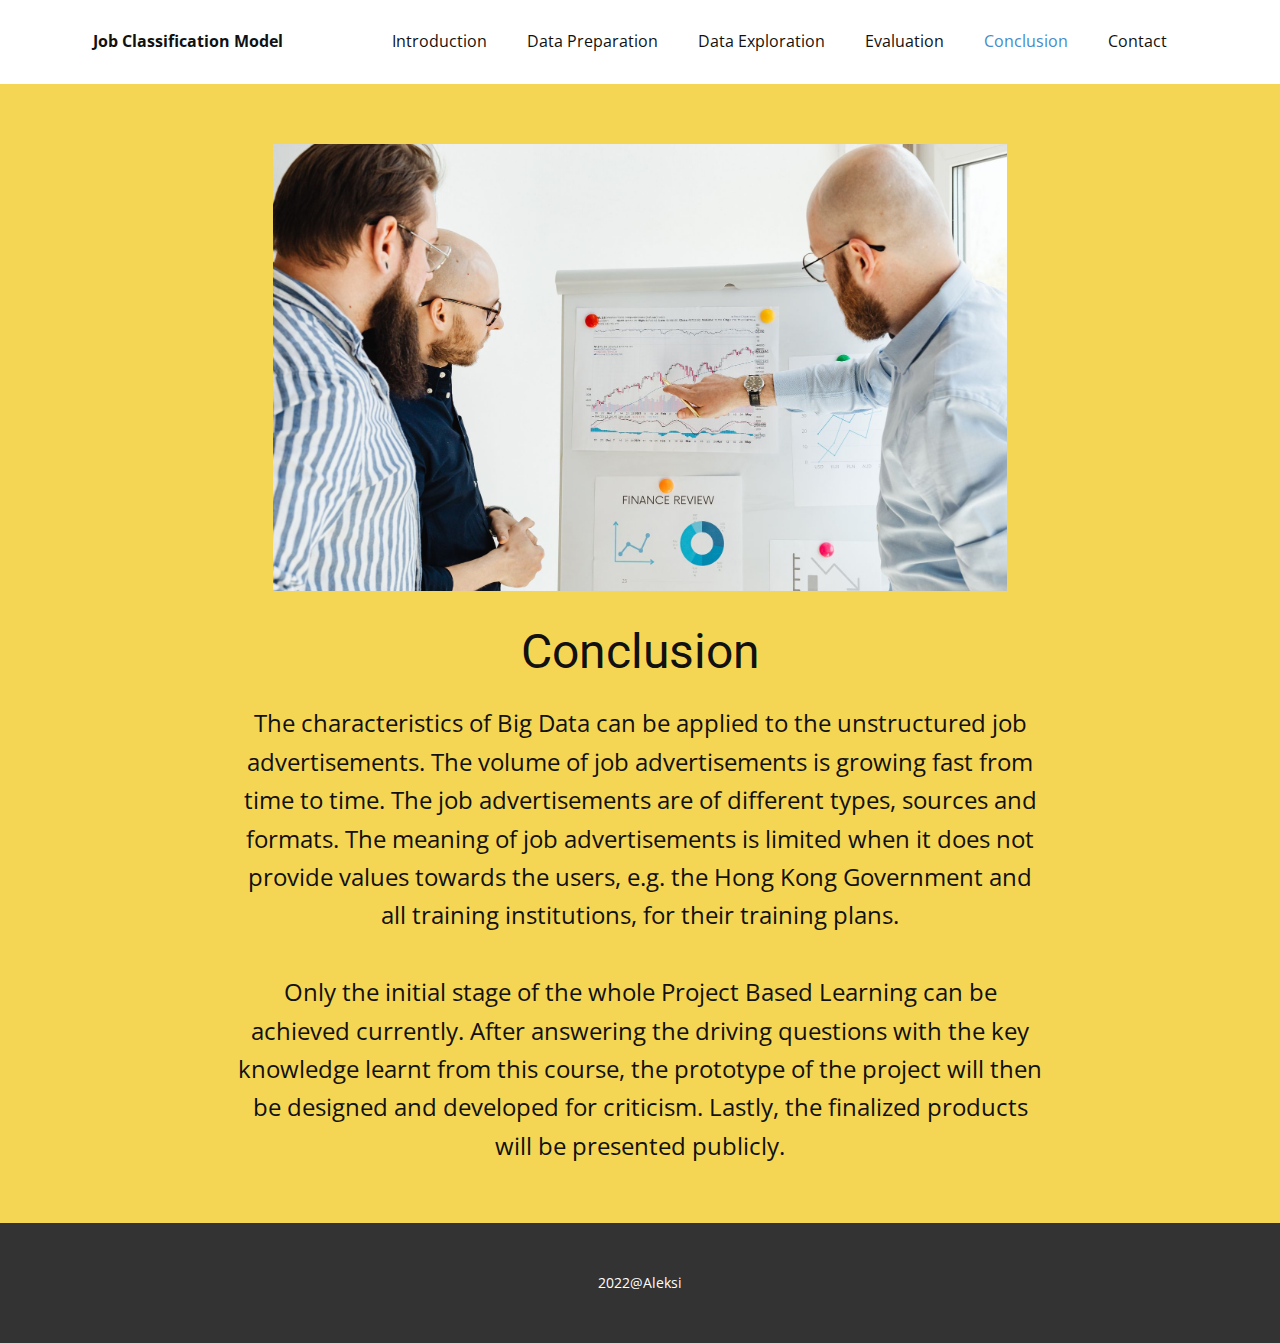
<file: ​Conclusion.html>
<!DOCTYPE html>
<html style="font-size: 16px;" lang="en"><head>
<html style="font-size: 16px;" lang="en"><head>

<!-- Google tag (gtag.js) -->
<script async src="https://www.googletagmanager.com/gtag/js?id=G-549F4WV873"></script>
<script>
  window.dataLayer = window.dataLayer || [];
  function gtag(){dataLayer.push(arguments);}
  gtag('js', new Date());

  gtag('config', 'G-549F4WV873');
</script>


    <meta name="viewport" content="width=device-width, initial-scale=1.0">
    <meta charset="utf-8">
    <meta name="keywords" content="​Conclusion">
    <meta name="description" content="">
    <title> Conclusion</title>
    <link rel="stylesheet" href="bkz.css" media="screen">
<link rel="stylesheet" href="​Conclusion.css" media="screen">
    <script class="u-script" type="text/javascript" src="jquery.js" defer=""></script>
    <script class="u-script" type="text/javascript" src="bkz.js" defer=""></script>
    <meta name="generator" content="BKz 4.13.4">
    <link id="u-theme-google-font" rel="stylesheet" href="https://fonts.googleapis.com/css?family=Roboto:100,100i,300,300i,400,400i,500,500i,700,700i,900,900i|Open+Sans:300,300i,400,400i,500,500i,600,600i,700,700i,800,800i">
    
    
    <script type="application/ld+json">{
		"@context": "http://schema.org",
		"@type": "Organization",
		"name": ""
}</script>
    <meta name="theme-color" content="#478ac9">
    <meta property="og:title" content="​Conclusion">
    <meta property="og:type" content="website">
  </head>
  <body class="u-body u-xl-mode"><header class="u-clearfix u-header u-header" id="sec-3e84"><div class="u-clearfix u-sheet u-sheet-1">
        <nav class="u-menu u-menu-dropdown u-offcanvas u-menu-1" data-position="">
          <div class="menu-collapse" style="font-size: 1rem; letter-spacing: 0px;">
            <a class="u-button-style u-custom-left-right-menu-spacing u-custom-padding-bottom u-custom-top-bottom-menu-spacing u-nav-link u-text-active-palette-1-base u-text-hover-palette-2-base" href="#">
              <svg class="u-svg-link" viewBox="0 0 24 24"><use xmlns:xlink="http://www.w3.org/1999/xlink" xlink:href="#menu-hamburger"></use></svg>
              <svg class="u-svg-content" version="1.1" id="menu-hamburger" viewBox="0 0 16 16" x="0px" y="0px" xmlns:xlink="http://www.w3.org/1999/xlink" xmlns="http://www.w3.org/2000/svg"><g><rect y="1" width="16" height="2"></rect><rect y="7" width="16" height="2"></rect><rect y="13" width="16" height="2"></rect>
</g></svg>
            </a>
          </div>
          <div class="u-custom-menu u-nav-container">
            <ul class="u-nav u-unstyled u-nav-1"><li class="u-nav-item"><a class="u-button-style u-nav-link u-text-active-palette-1-base u-text-hover-palette-2-base" href="Introduction.html" style="padding: 10px 20px;"> Introduction</a>
</li><li class="u-nav-item"><a class="u-button-style u-nav-link u-text-active-palette-1-base u-text-hover-palette-2-base" href="Data-Preparation.html" style="padding: 10px 20px;">Data Preparation</a>
</li><li class="u-nav-item"><a class="u-button-style u-nav-link u-text-active-palette-1-base u-text-hover-palette-2-base" href="​Data-Exploration.html" style="padding: 10px 20px;"> Data Exploration</a>
</li><li class="u-nav-item"><a class="u-button-style u-nav-link u-text-active-palette-1-base u-text-hover-palette-2-base" href="Evaluation.html" style="padding: 10px 20px;">Evaluation</a>
</li><li class="u-nav-item"><a class="u-button-style u-nav-link u-text-active-palette-1-base u-text-hover-palette-2-base" href="​Conclusion.html" style="padding: 10px 20px;"> Conclusion</a>
</li><li class="u-nav-item"><a class="u-button-style u-nav-link u-text-active-palette-1-base u-text-hover-palette-2-base" href="Contact.html" style="padding: 10px 20px;">Contact</a>
</li></ul>
          </div>
          <div class="u-custom-menu u-nav-container-collapse">
            <div class="u-black u-container-style u-inner-container-layout u-opacity u-opacity-95 u-sidenav">
              <div class="u-inner-container-layout u-sidenav-overflow">
                <div class="u-menu-close"></div>
                <ul class="u-align-center u-nav u-popupmenu-items u-unstyled u-nav-2"><li class="u-nav-item"><a class="u-button-style u-nav-link" href="Introduction.html"> Introduction</a>
</li><li class="u-nav-item"><a class="u-button-style u-nav-link" href="Data-Preparation.html">Data Preparation</a>
</li><li class="u-nav-item"><a class="u-button-style u-nav-link" href="​Data-Exploration.html"> Data Exploration</a>
</li><li class="u-nav-item"><a class="u-button-style u-nav-link" href="Evaluation.html">Evaluation</a>
</li><li class="u-nav-item"><a class="u-button-style u-nav-link" href="​Conclusion.html"> Conclusion</a>
</li><li class="u-nav-item"><a class="u-button-style u-nav-link" href="Contact.html">Contact</a>
</li></ul>
              </div>
            </div>
            <div class="u-black u-menu-overlay u-opacity u-opacity-70"></div>
          </div>
        </nav>
        <p class="u-text u-text-default u-text-1"><b>Job Classification Model</b>
        </p>
      </div></header> 
    <section class="u-align-center u-clearfix u-palette-3-light-1 u-section-1" id="sec-b91b">
      <div class="u-clearfix u-sheet u-sheet-1">
        <img class="u-image u-image-default u-image-1" src="images/pic11.jpg" alt="" data-image-width="6720" data-image-height="4480">
        <h1 class="u-text u-text-1"> Conclusion<br>
        </h1>
        <p class="u-text u-text-2">
          <span style="font-size: 1.5rem;"></span>
          <span style="font-size: 1.5rem;">The characteristics of Big Data can be applied to the unstructured job advertisements. The volume of job advertisements is growing fast from time to time. The job advertisements are of different types, sources and formats. The meaning of job advertisements is limited when it does not provide values towards the users, e.g. the Hong Kong Government and all training institutions, for their training plans. <br>
            <br>Only the initial stage of the whole Project Based Learning can be achieved currently. After answering the driving questions with the key knowledge learnt from this course, the prototype of the project will then be designed and developed for criticism. Lastly, the finalized products will be presented publicly.
          </span>
          <br>
        </p>
      </div>
    </section>
    
    
    <footer class="u-align-center u-clearfix u-footer u-grey-80 u-footer" id="sec-b8c3"><div class="u-clearfix u-sheet u-sheet-1">
        <p class="u-small-text u-text u-text-variant u-text-1">2022@Aleksi</p>
      </div></footer>

  
</body></html>
</file>
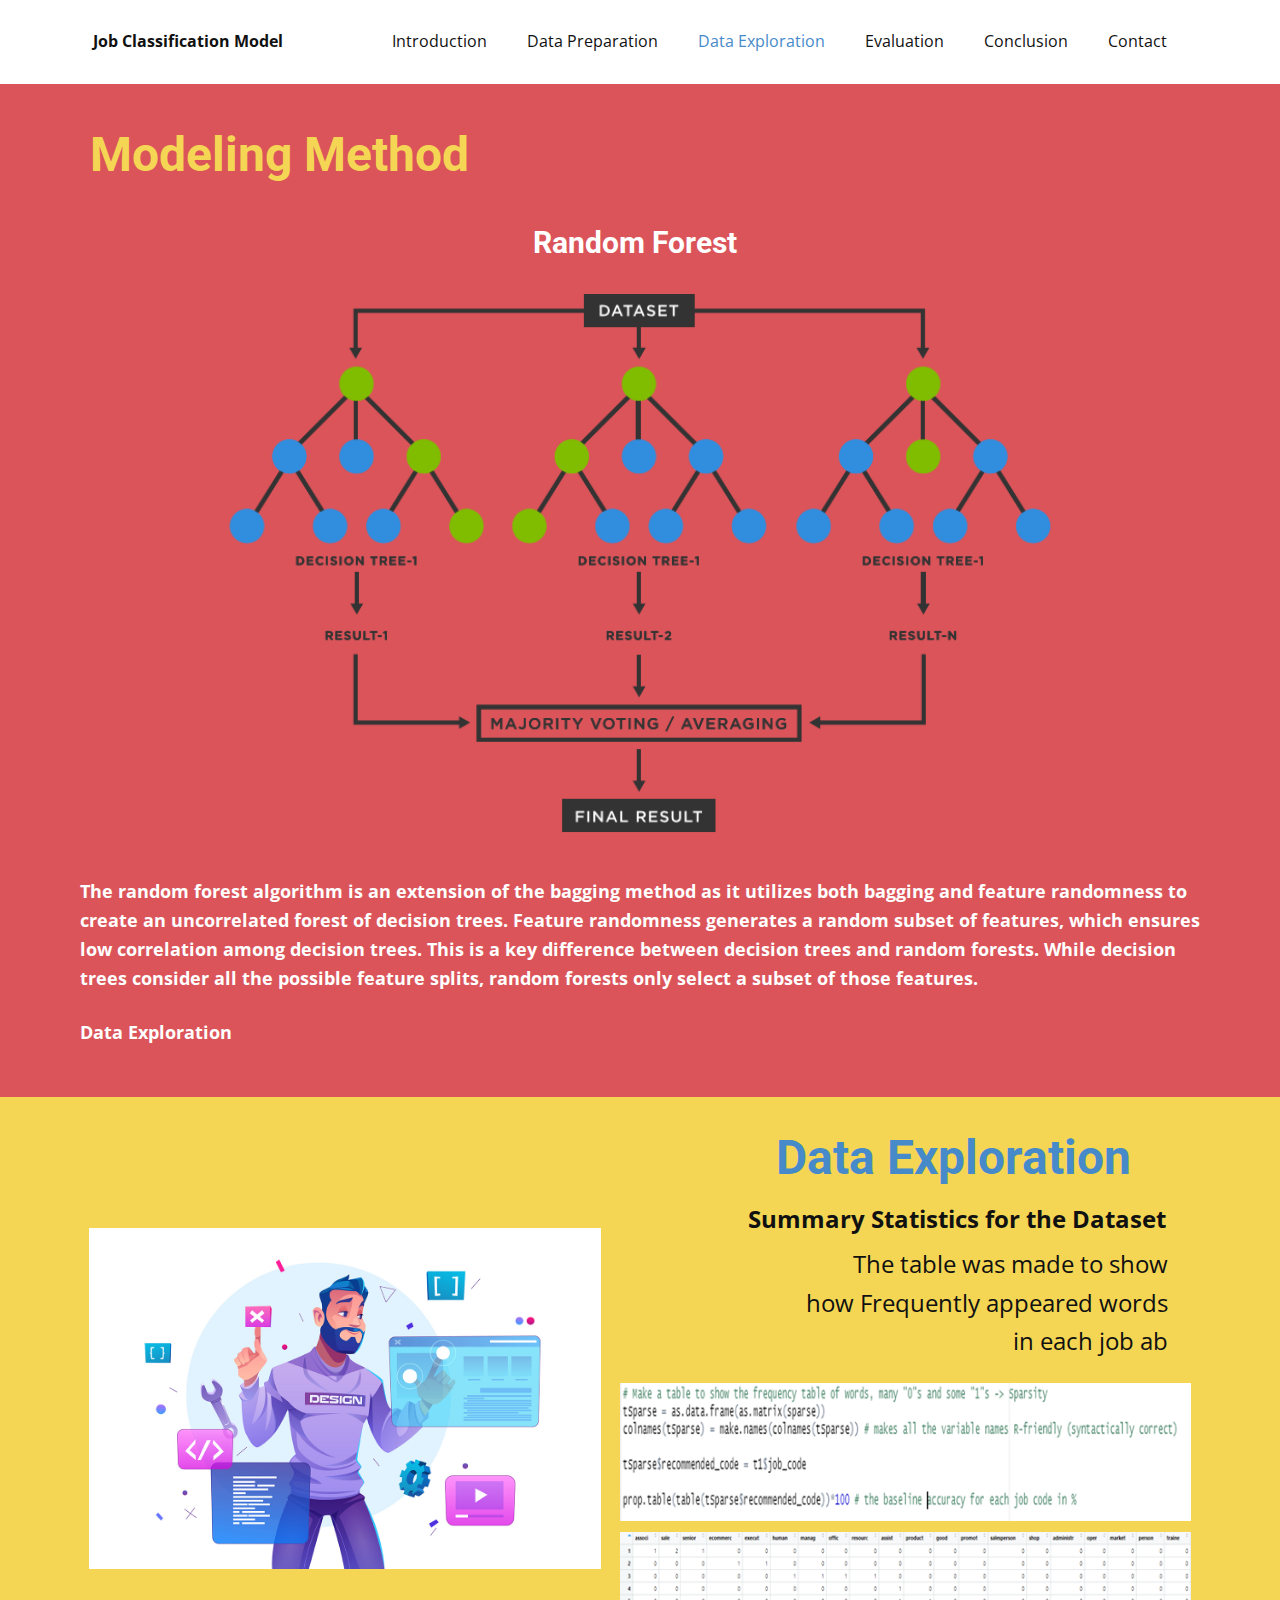
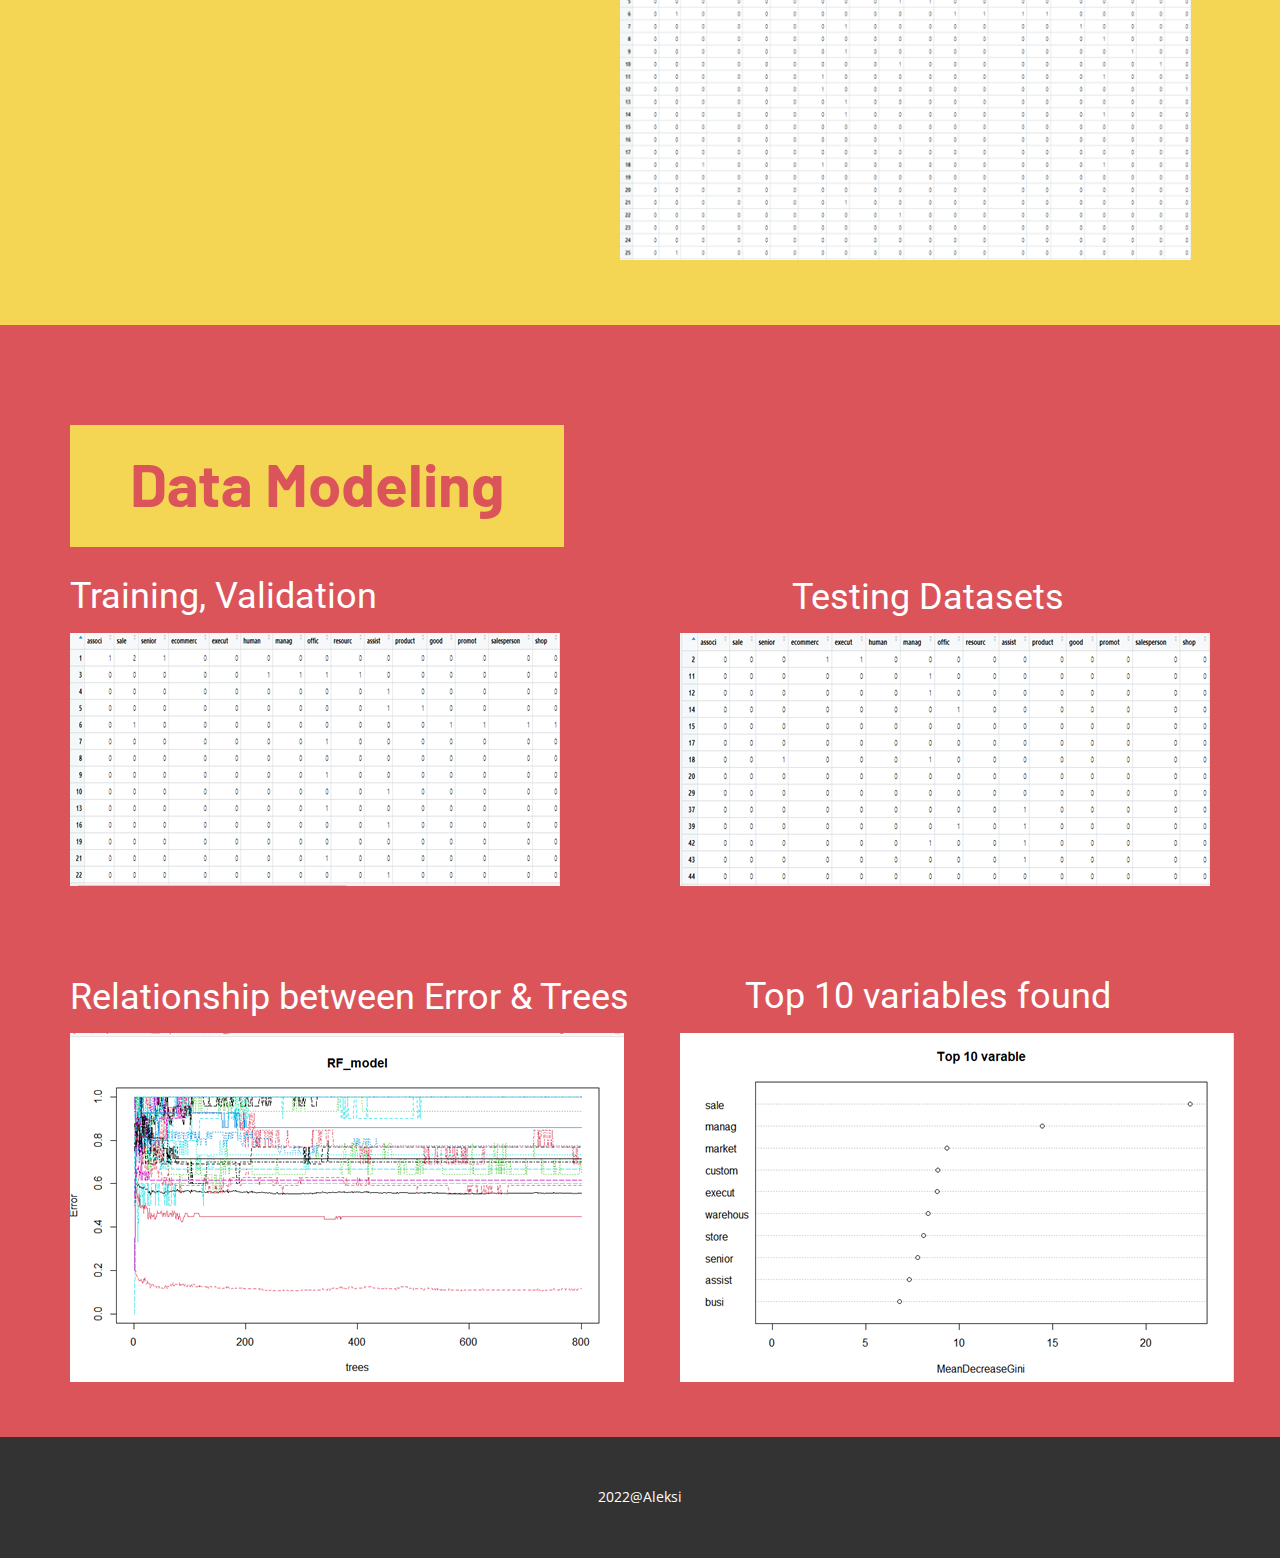
<file: ​Data-Exploration.html>
<!DOCTYPE html>
<html style="font-size: 16px;" lang="en"><head>
<!-- Google tag (gtag.js) -->
<script async src="https://www.googletagmanager.com/gtag/js?id=G-549F4WV873"></script>
<script>
  window.dataLayer = window.dataLayer || [];
  function gtag(){dataLayer.push(arguments);}
  gtag('js', new Date());

  gtag('config', 'G-549F4WV873');
</script>

    <meta name="viewport" content="width=device-width, initial-scale=1.0">
    <meta charset="utf-8">
    <meta name="keywords" content="​Data Exploration">
    <meta name="description" content="">
    <title> Data Exploration</title>
    <link rel="stylesheet" href="bkz.css" media="screen">
<link rel="stylesheet" href="​Data-Exploration.css" media="screen">
    <script class="u-script" type="text/javascript" src="jquery.js" defer=""></script>
    <script class="u-script" type="text/javascript" src="bkz.js" defer=""></script>
    <meta name="generator" content="BKz 4.13.4">
    <link id="u-theme-google-font" rel="stylesheet" href="https://fonts.googleapis.com/css?family=Roboto:100,100i,300,300i,400,400i,500,500i,700,700i,900,900i|Open+Sans:300,300i,400,400i,500,500i,600,600i,700,700i,800,800i">
    <link id="u-page-google-font" rel="stylesheet" href="https://fonts.googleapis.com/css?family=Roboto:100,100i,300,300i,400,400i,500,500i,700,700i,900,900i|Barlow:100,100i,200,200i,300,300i,400,400i,500,500i,600,600i,700,700i,800,800i,900,900i">
    
    
    
    
    <script type="application/ld+json">{
		"@context": "http://schema.org",
		"@type": "Organization",
		"name": ""
}</script>
    <meta name="theme-color" content="#478ac9">
    <meta property="og:title" content="​Data Exploration">
    <meta property="og:type" content="website">
  </head>
  <body class="u-body u-xl-mode"><header class="u-clearfix u-header u-header" id="sec-3e84"><div class="u-clearfix u-sheet u-sheet-1">
        <nav class="u-menu u-menu-dropdown u-offcanvas u-menu-1" data-position="">
          <div class="menu-collapse" style="font-size: 1rem; letter-spacing: 0px;">
            <a class="u-button-style u-custom-left-right-menu-spacing u-custom-padding-bottom u-custom-top-bottom-menu-spacing u-nav-link u-text-active-palette-1-base u-text-hover-palette-2-base" href="#">
              <svg class="u-svg-link" viewBox="0 0 24 24"><use xmlns:xlink="http://www.w3.org/1999/xlink" xlink:href="#menu-hamburger"></use></svg>
              <svg class="u-svg-content" version="1.1" id="menu-hamburger" viewBox="0 0 16 16" x="0px" y="0px" xmlns:xlink="http://www.w3.org/1999/xlink" xmlns="http://www.w3.org/2000/svg"><g><rect y="1" width="16" height="2"></rect><rect y="7" width="16" height="2"></rect><rect y="13" width="16" height="2"></rect>
</g></svg>
            </a>
          </div>
          <div class="u-custom-menu u-nav-container">
            <ul class="u-nav u-unstyled u-nav-1"><li class="u-nav-item"><a class="u-button-style u-nav-link u-text-active-palette-1-base u-text-hover-palette-2-base" href="Introduction.html" style="padding: 10px 20px;"> Introduction</a>
</li><li class="u-nav-item"><a class="u-button-style u-nav-link u-text-active-palette-1-base u-text-hover-palette-2-base" href="Data-Preparation.html" style="padding: 10px 20px;">Data Preparation</a>
</li><li class="u-nav-item"><a class="u-button-style u-nav-link u-text-active-palette-1-base u-text-hover-palette-2-base" href="​Data-Exploration.html" style="padding: 10px 20px;"> Data Exploration</a>
</li><li class="u-nav-item"><a class="u-button-style u-nav-link u-text-active-palette-1-base u-text-hover-palette-2-base" href="Evaluation.html" style="padding: 10px 20px;">Evaluation</a>
</li><li class="u-nav-item"><a class="u-button-style u-nav-link u-text-active-palette-1-base u-text-hover-palette-2-base" href="​Conclusion.html" style="padding: 10px 20px;"> Conclusion</a>
</li><li class="u-nav-item"><a class="u-button-style u-nav-link u-text-active-palette-1-base u-text-hover-palette-2-base" href="Contact.html" style="padding: 10px 20px;">Contact</a>
</li></ul>
          </div>
          <div class="u-custom-menu u-nav-container-collapse">
            <div class="u-black u-container-style u-inner-container-layout u-opacity u-opacity-95 u-sidenav">
              <div class="u-inner-container-layout u-sidenav-overflow">
                <div class="u-menu-close"></div>
                <ul class="u-align-center u-nav u-popupmenu-items u-unstyled u-nav-2"><li class="u-nav-item"><a class="u-button-style u-nav-link" href="Introduction.html"> Introduction</a>
</li><li class="u-nav-item"><a class="u-button-style u-nav-link" href="Data-Preparation.html">Data Preparation</a>
</li><li class="u-nav-item"><a class="u-button-style u-nav-link" href="​Data-Exploration.html"> Data Exploration</a>
</li><li class="u-nav-item"><a class="u-button-style u-nav-link" href="Evaluation.html">Evaluation</a>
</li><li class="u-nav-item"><a class="u-button-style u-nav-link" href="​Conclusion.html"> Conclusion</a>
</li><li class="u-nav-item"><a class="u-button-style u-nav-link" href="Contact.html">Contact</a>
</li></ul>
              </div>
            </div>
            <div class="u-black u-menu-overlay u-opacity u-opacity-70"></div>
          </div>
        </nav>
        <p class="u-text u-text-default u-text-1"><b>Job Classification Model</b>
        </p>
      </div></header>
    <section class="u-clearfix u-palette-2-base u-section-1" id="sec-657a">
      <div class="u-clearfix u-sheet u-sheet-1">
        <h2 class="u-text u-text-palette-3-light-1 u-text-1">Modeling Method</h2>
        <h4 class="u-text u-text-2">Random Forest</h4>
        <img class="u-image u-image-default u-image-1" src="images/PIC4.png" alt="" data-image-width="820" data-image-height="627">
        <p class="u-text u-text-3">
          <span style="font-weight: 700; font-size: 1.125rem;"> The random forest algorithm is an extension of the bagging method as it utilizes both bagging and feature randomness to create an uncorrelated forest of decision trees. Feature randomness generates a random subset of features, which ensures low correlation among decision trees. This is a key difference between decision trees and random forests. While decision trees consider all the possible feature splits, random forests only select a subset of those features.&nbsp;</span>
          <br>
          <br>
          <span style="font-weight: 700; font-size: 1.125rem;">Data Exploration&nbsp;</span>
          <br>
        </p>
      </div>
    </section>
    <section class="u-align-center-xs u-clearfix u-palette-3-light-1 u-section-2" src="" id="sec-a79d">
      <div class="u-clearfix u-sheet u-valign-middle-md u-valign-middle-sm u-valign-middle-xs u-sheet-1">
        <img class="u-image u-image-contain u-image-1" src="images/ffff.jpg" data-image-width="1200" data-image-height="800">
        <div class="u-align-right u-border-no-bottom u-border-no-left u-border-no-right u-border-no-top u-container-style u-group u-shape-rectangle u-group-1">
          <div class="u-container-layout u-container-layout-1">
            <h1 class="u-text u-text-palette-1-base u-text-1"> Data Exploration</h1>
            <p class="u-large-text u-text u-text-variant u-text-2">
              <span style="font-weight: 700;"> Summary Statistics<span style="font-weight: 700;"></span> for the Dataset&nbsp;
              </span>
              <br>
            </p>
            <p class="u-text u-text-3"> The table was made to show how&nbsp;Frequently appeared words in each job ab</p>
            <img class="u-image u-image-default u-image-2" src="images/image11.png" alt="" data-image-width="629" data-image-height="152">
          </div>
        </div>
        <img class="u-image u-image-default u-image-3" src="images/image12.png" alt="" data-image-width="602" data-image-height="346">
      </div>
    </section>
    <section class="u-clearfix u-palette-2-base u-section-3" id="sec-df70">
      <div class="u-clearfix u-sheet u-valign-middle-sm u-valign-middle-xs u-sheet-1">
        <div class="u-container-style u-group u-palette-3-light-1 u-group-1">
          <div class="u-container-layout u-container-layout-1">
            <h1 class="u-text u-text-palette-2-base u-text-1"> Data Modeling</h1>
          </div>
        </div>
        <h2 class="u-text u-text-default u-text-2"> Training, Validation&nbsp; &nbsp;<br>
        </h2>
        <h2 class="u-text u-text-default u-text-3"> Testing Datasets<br>
        </h2>
        <img class="u-image u-image-default u-image-1" src="images/image13.png" alt="" data-image-width="490" data-image-height="253">
        <img class="u-image u-image-default u-image-2" src="images/image14.png" alt="" data-image-width="530" data-image-height="253">
        <h2 class="u-text u-text-default u-text-4"> Top 10 variables found<br>
        </h2>
        <h2 class="u-text u-text-default u-text-5"> Relationship between Error &amp; Trees<br>
        </h2>
        <img class="u-image u-image-default u-image-3" src="images/image15.png" alt="" data-image-width="554" data-image-height="349">
        <img class="u-image u-image-default u-image-4" src="images/image16.png" alt="" data-image-width="554" data-image-height="349">
      </div>
    </section>
    
    
    <footer class="u-align-center u-clearfix u-footer u-grey-80 u-footer" id="sec-b8c3"><div class="u-clearfix u-sheet u-sheet-1">
        <p class="u-small-text u-text u-text-variant u-text-1">2022@Aleksi</p>
      </div></footer>

  
</body></html>
</file>
